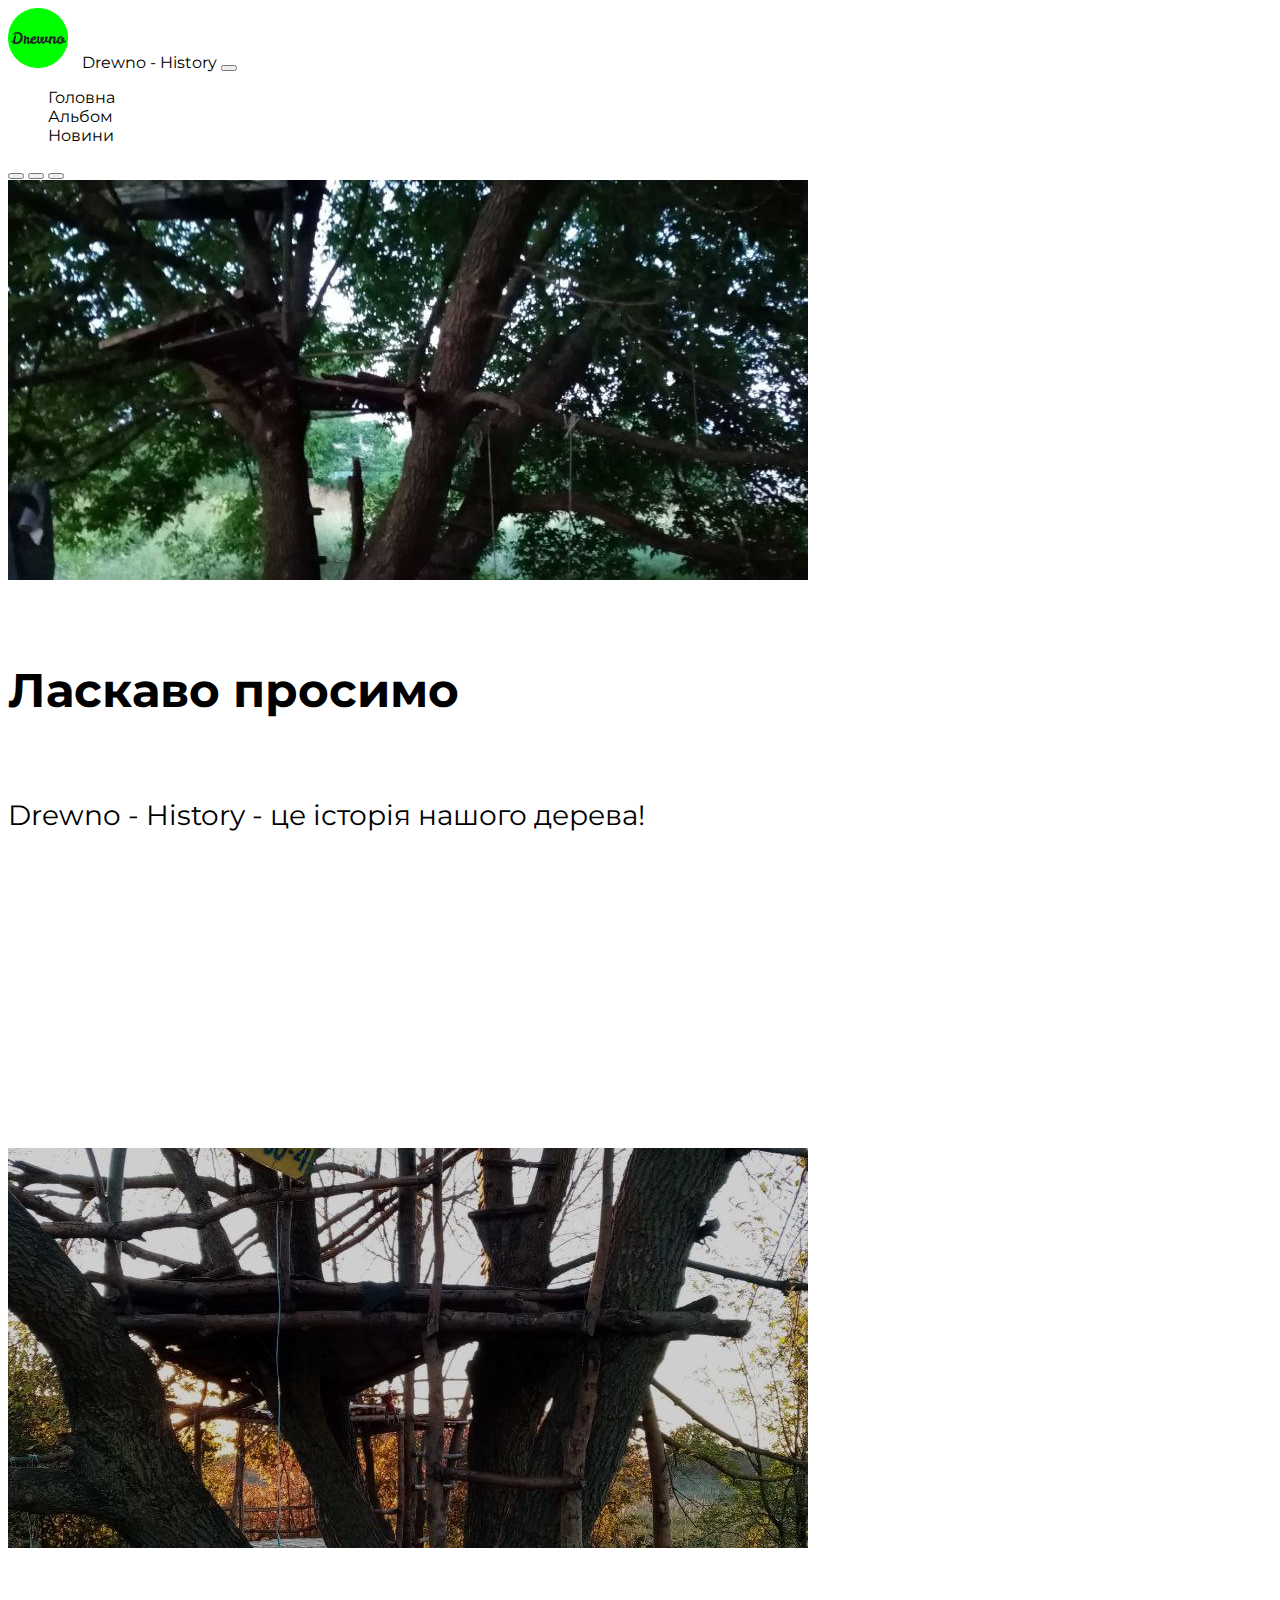
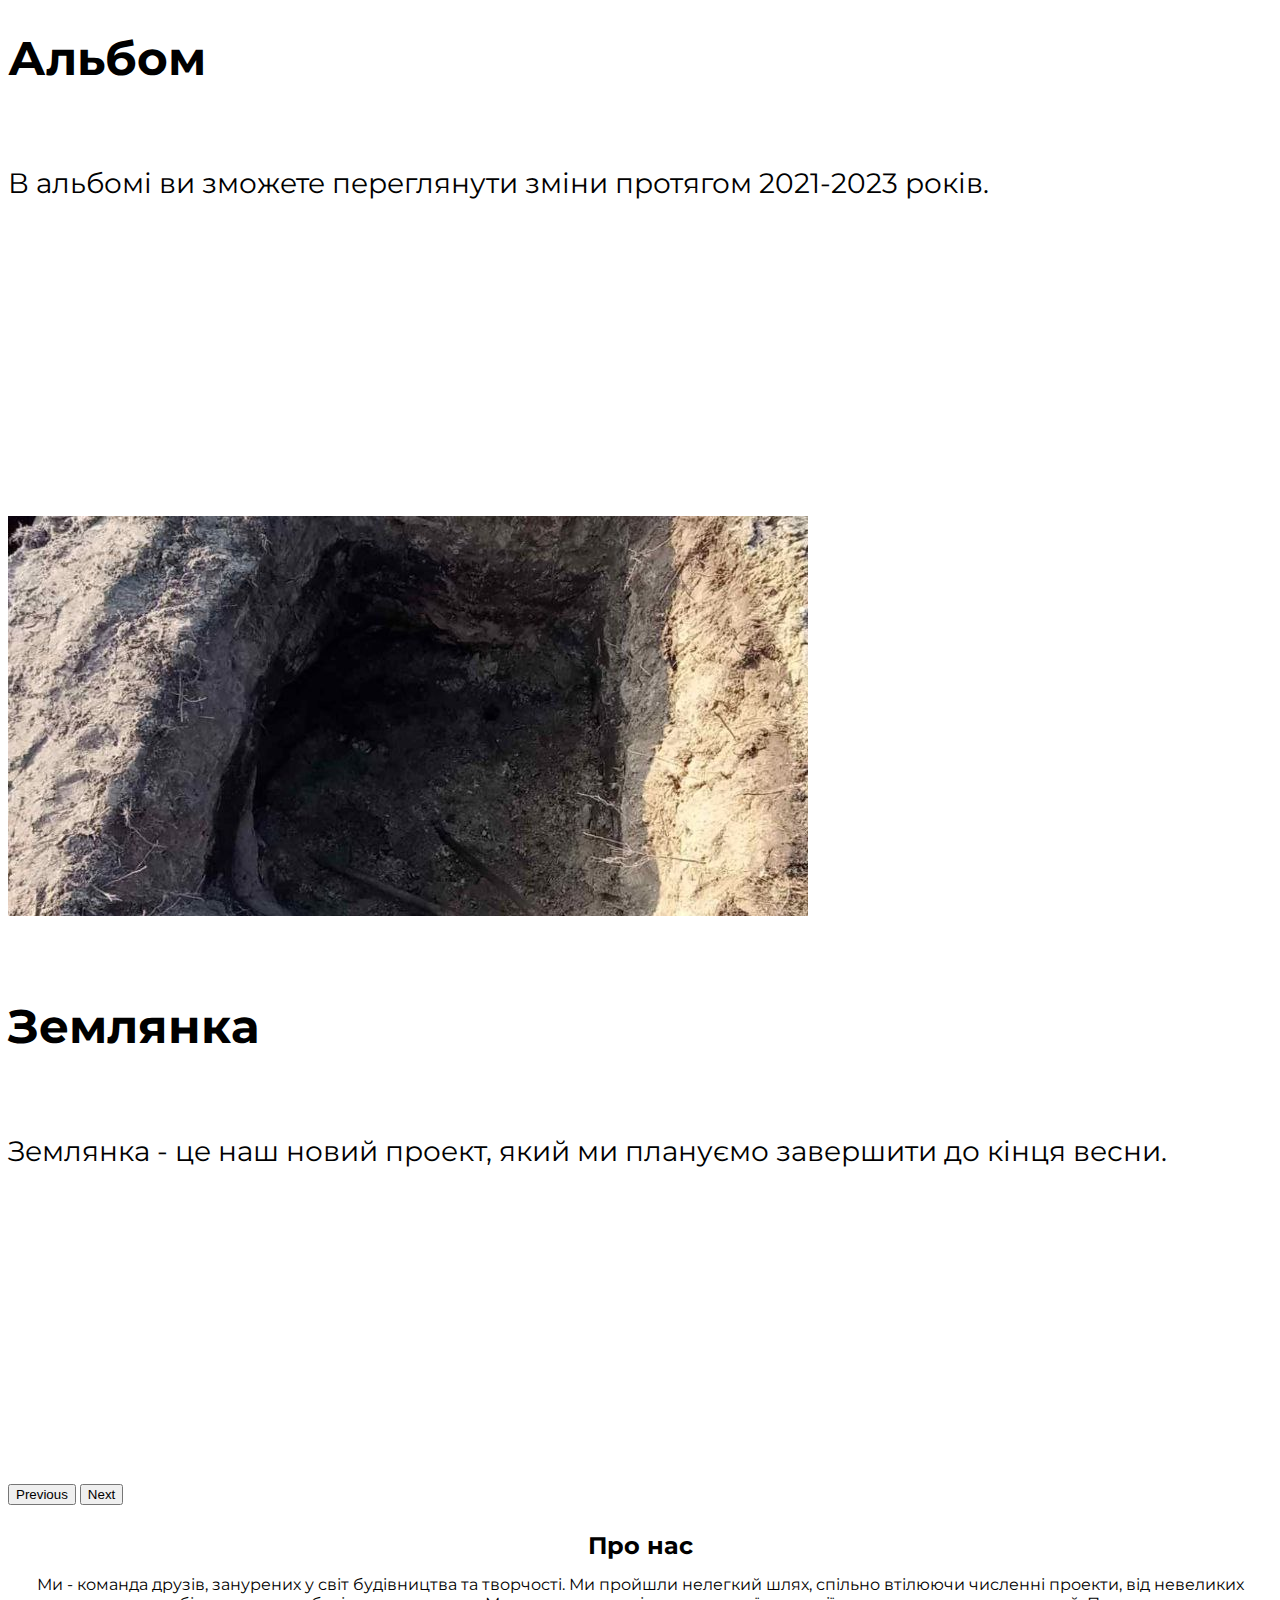
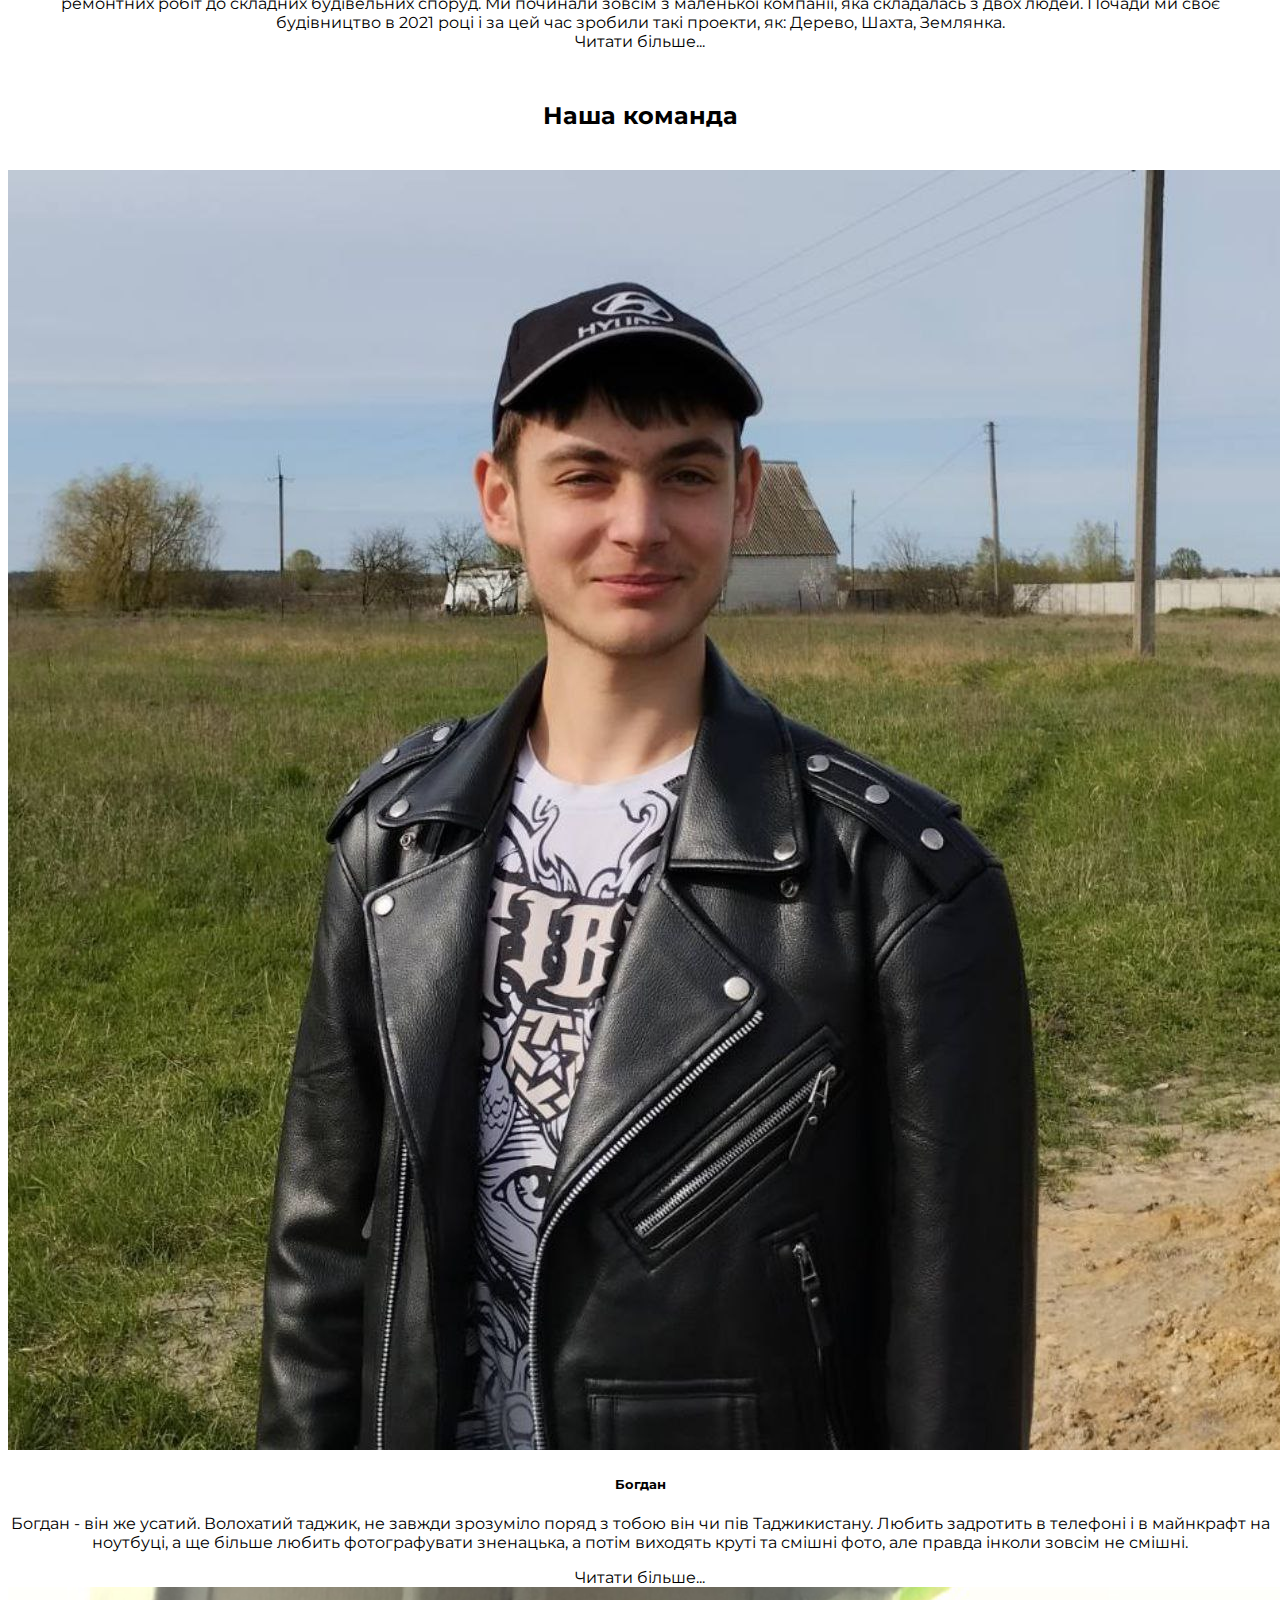
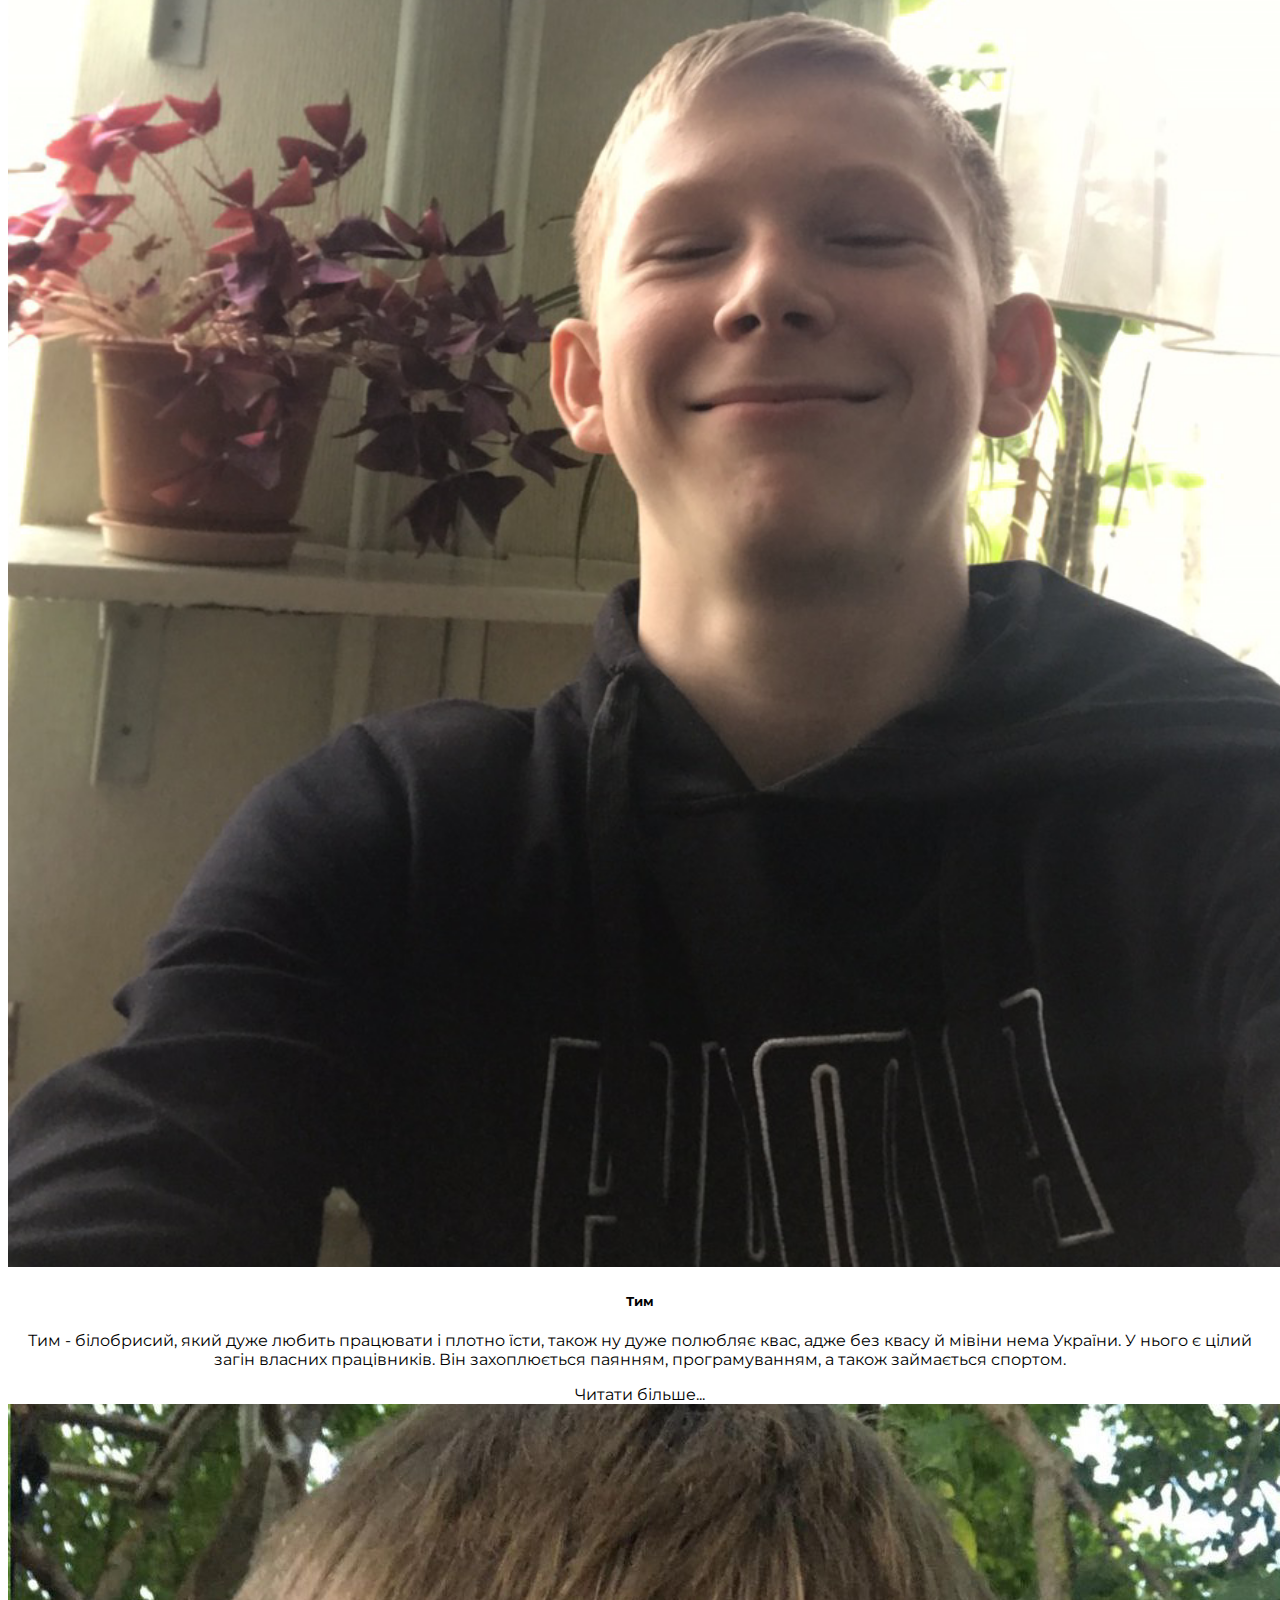
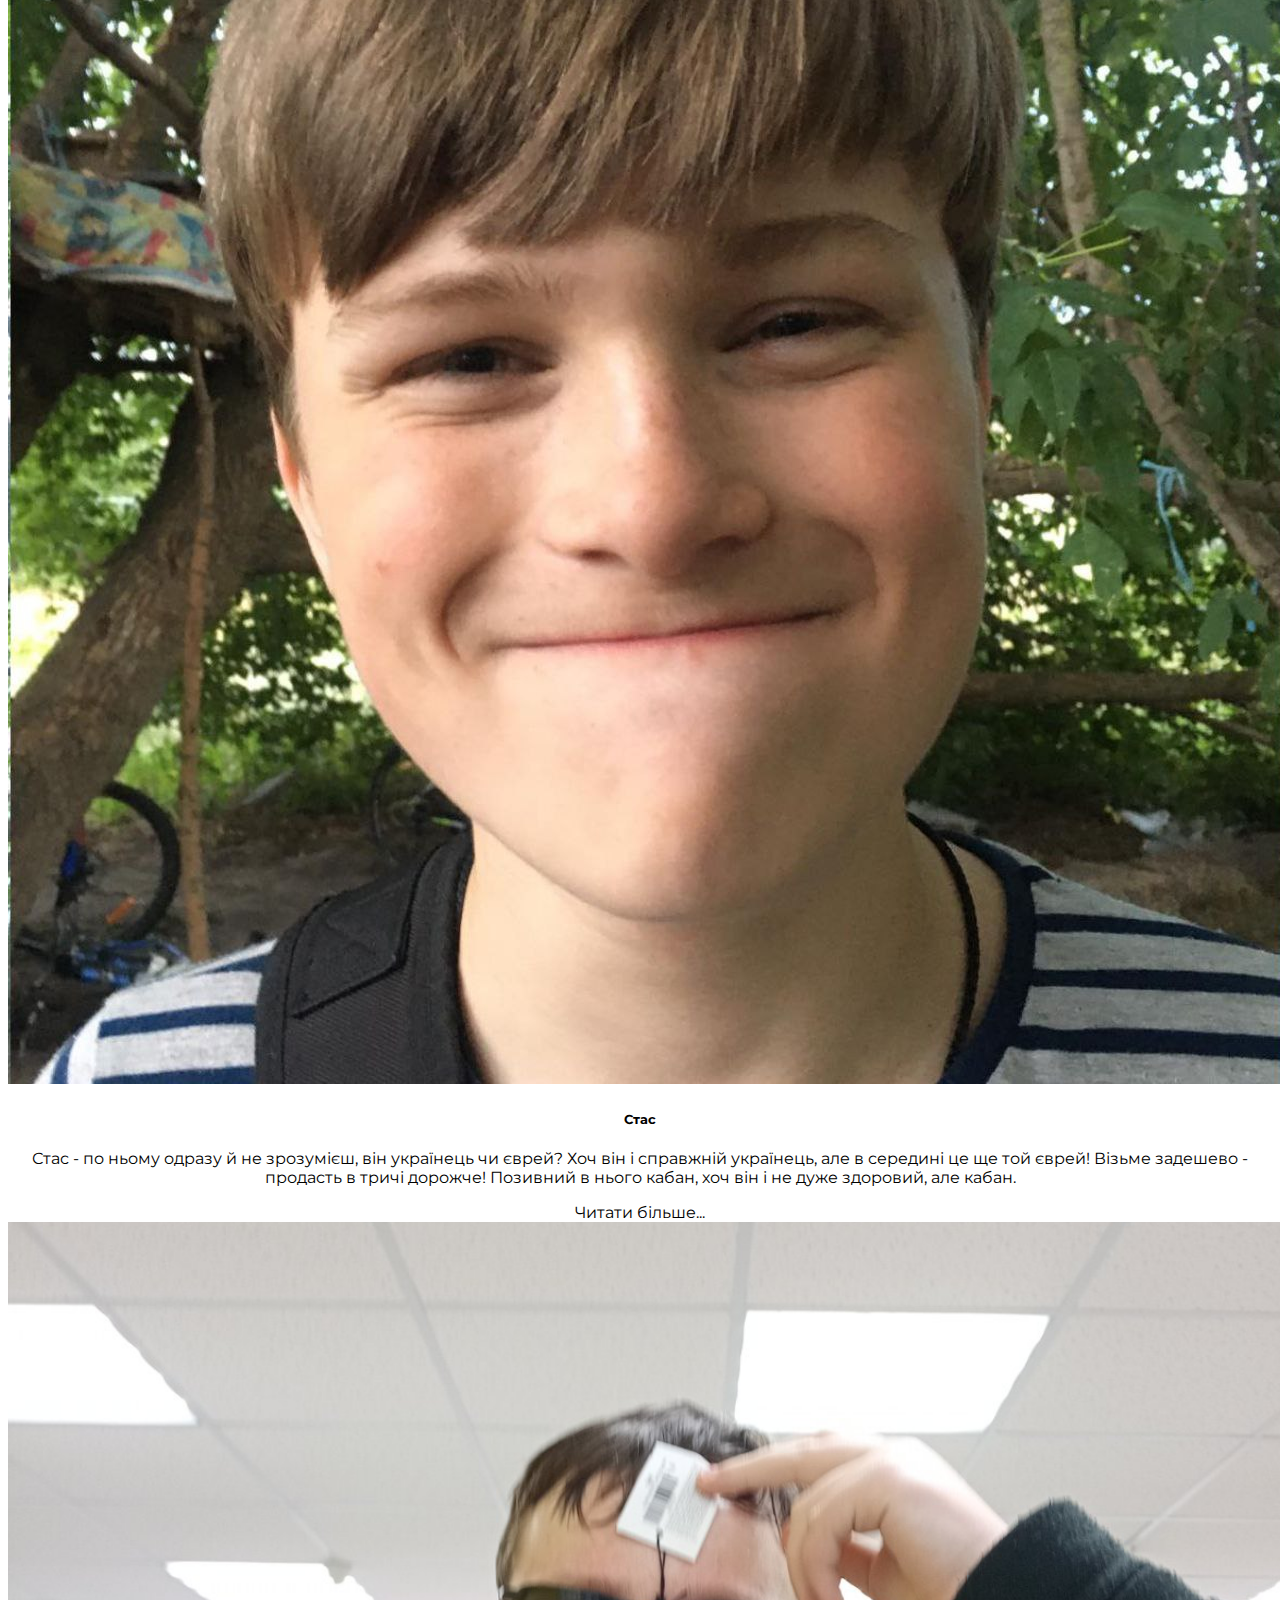
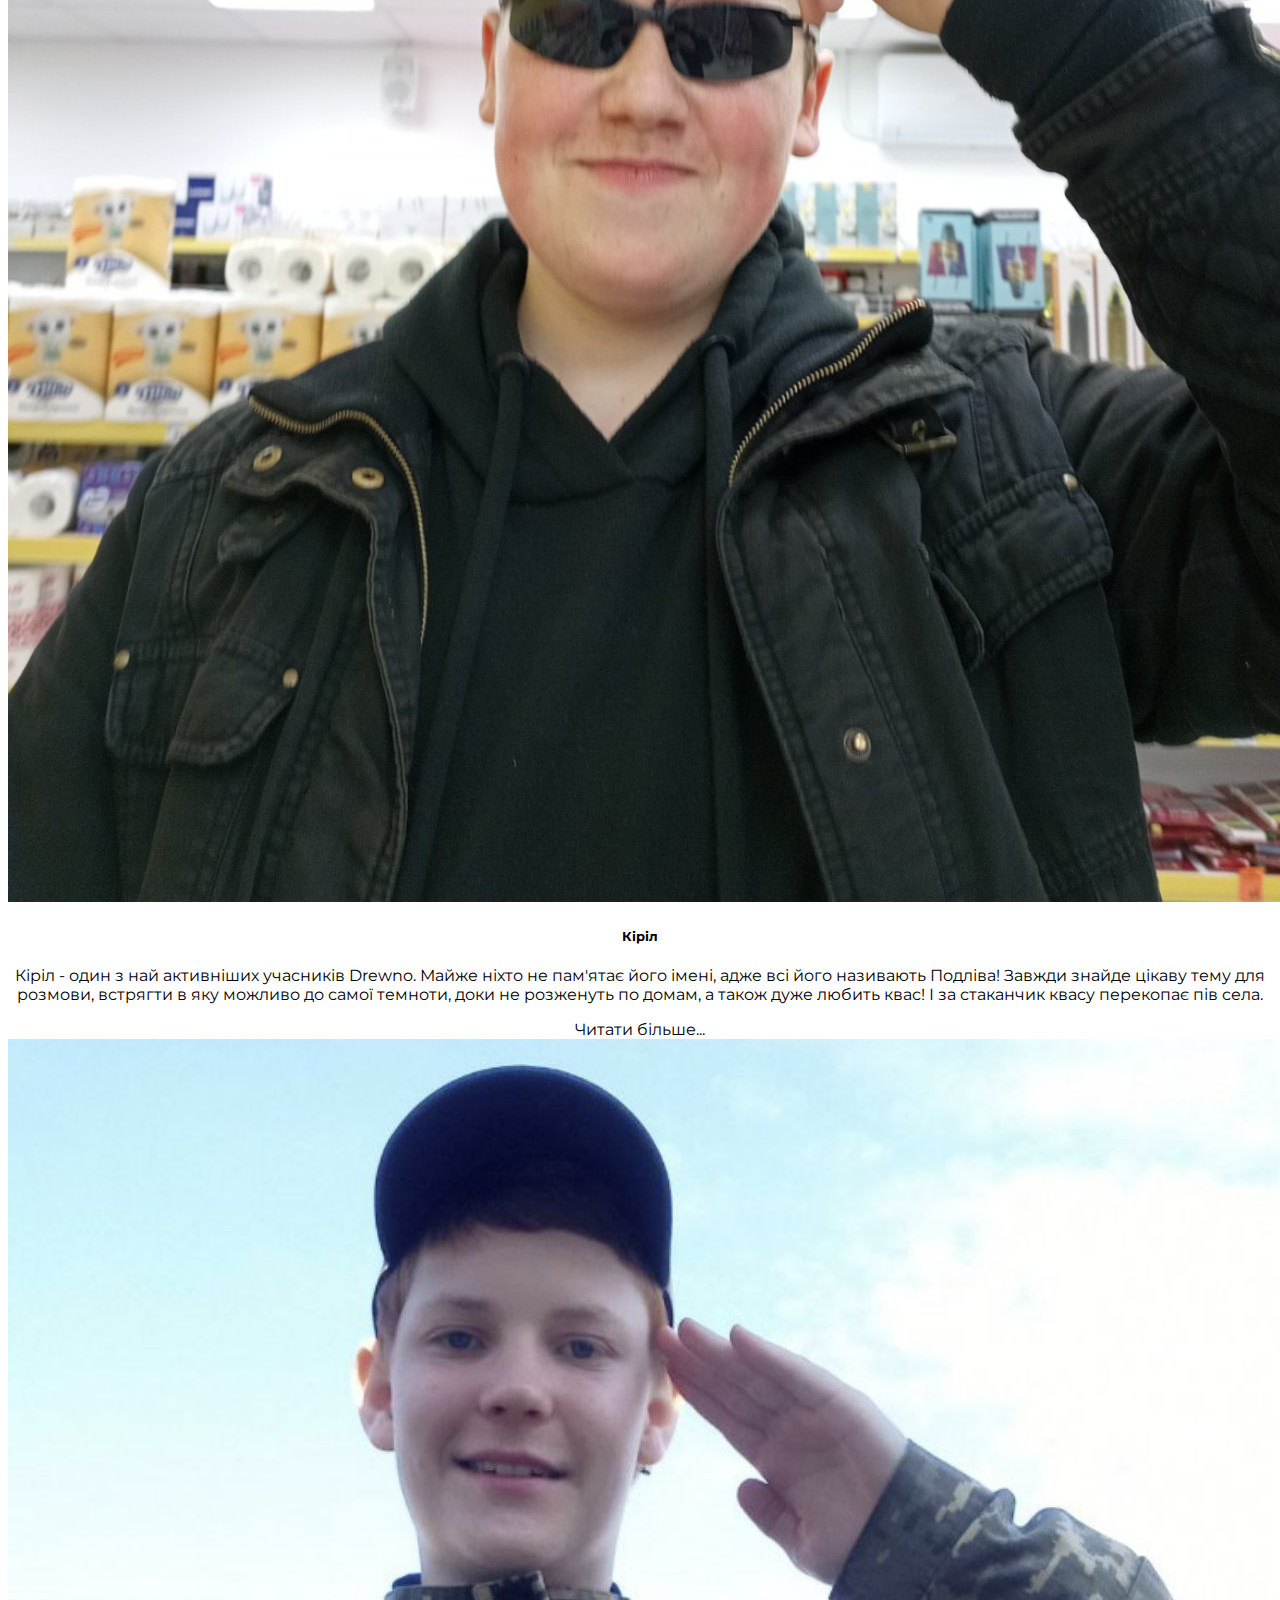
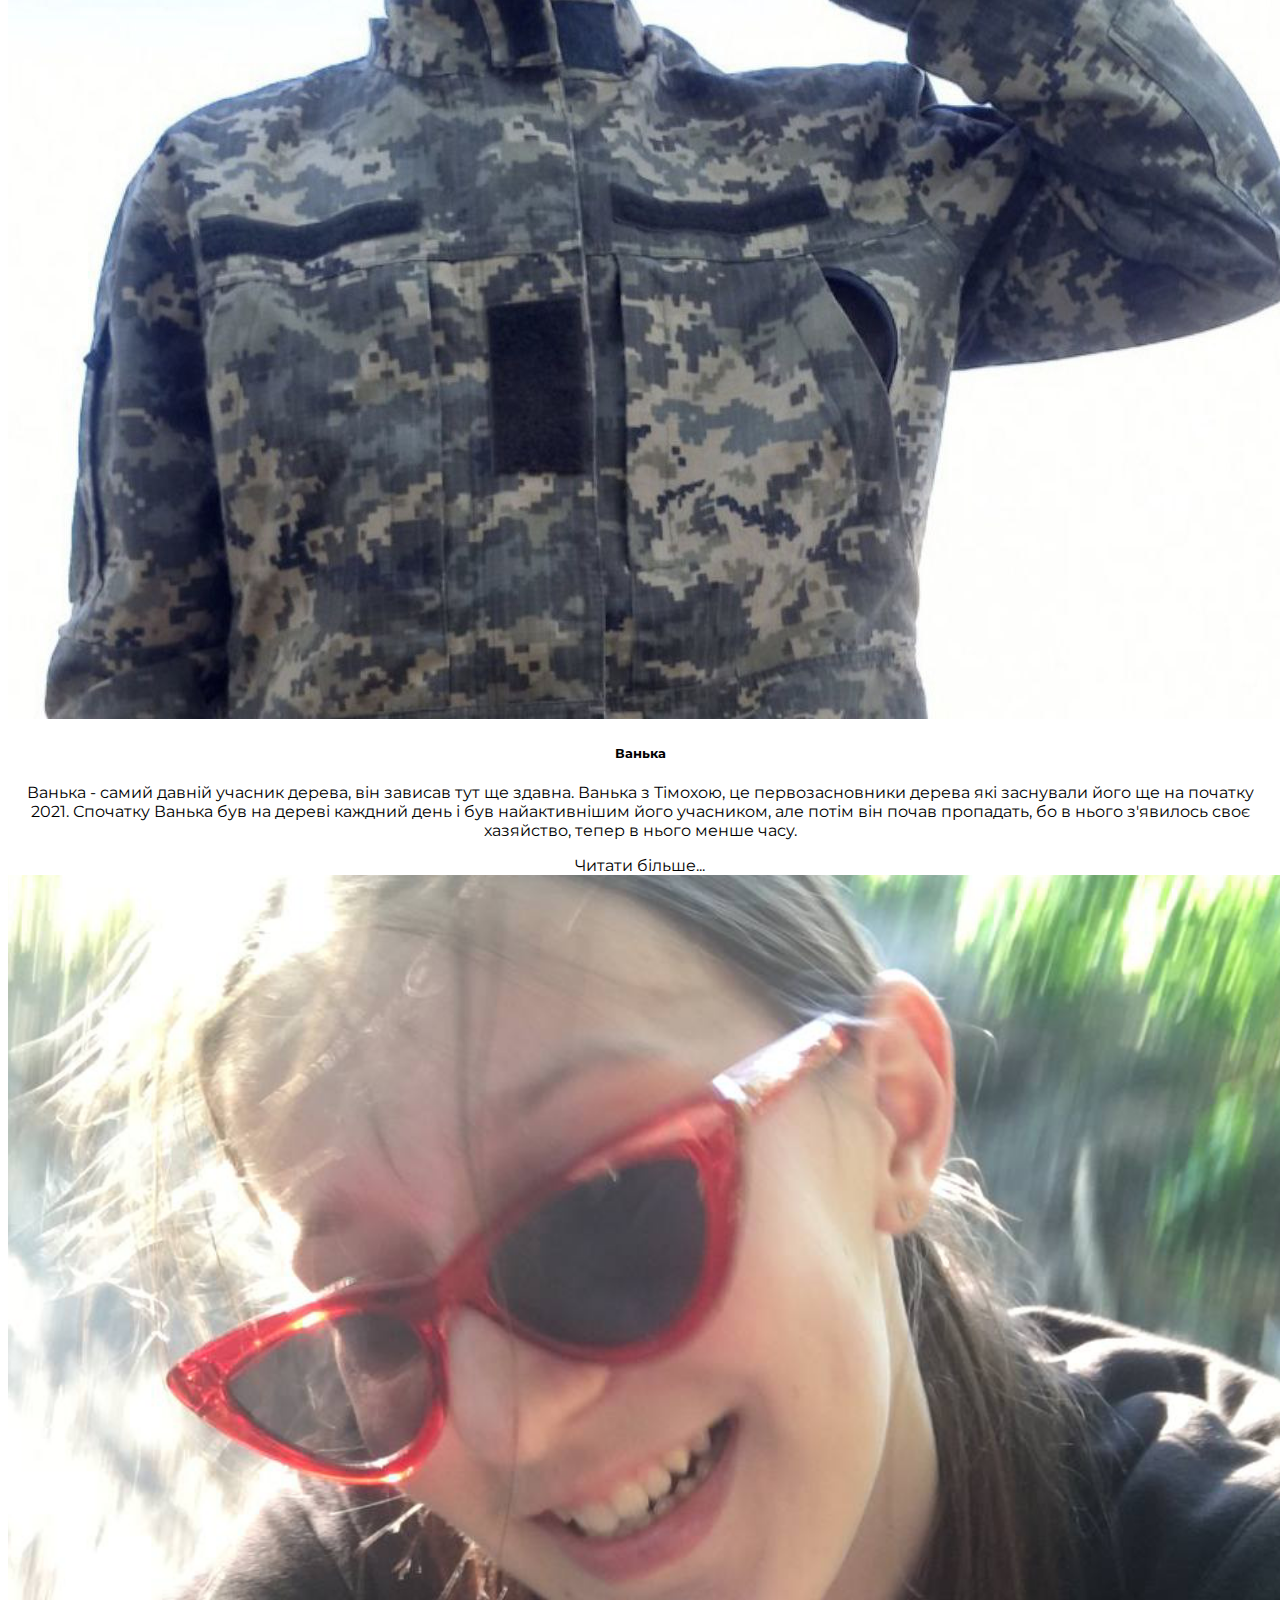
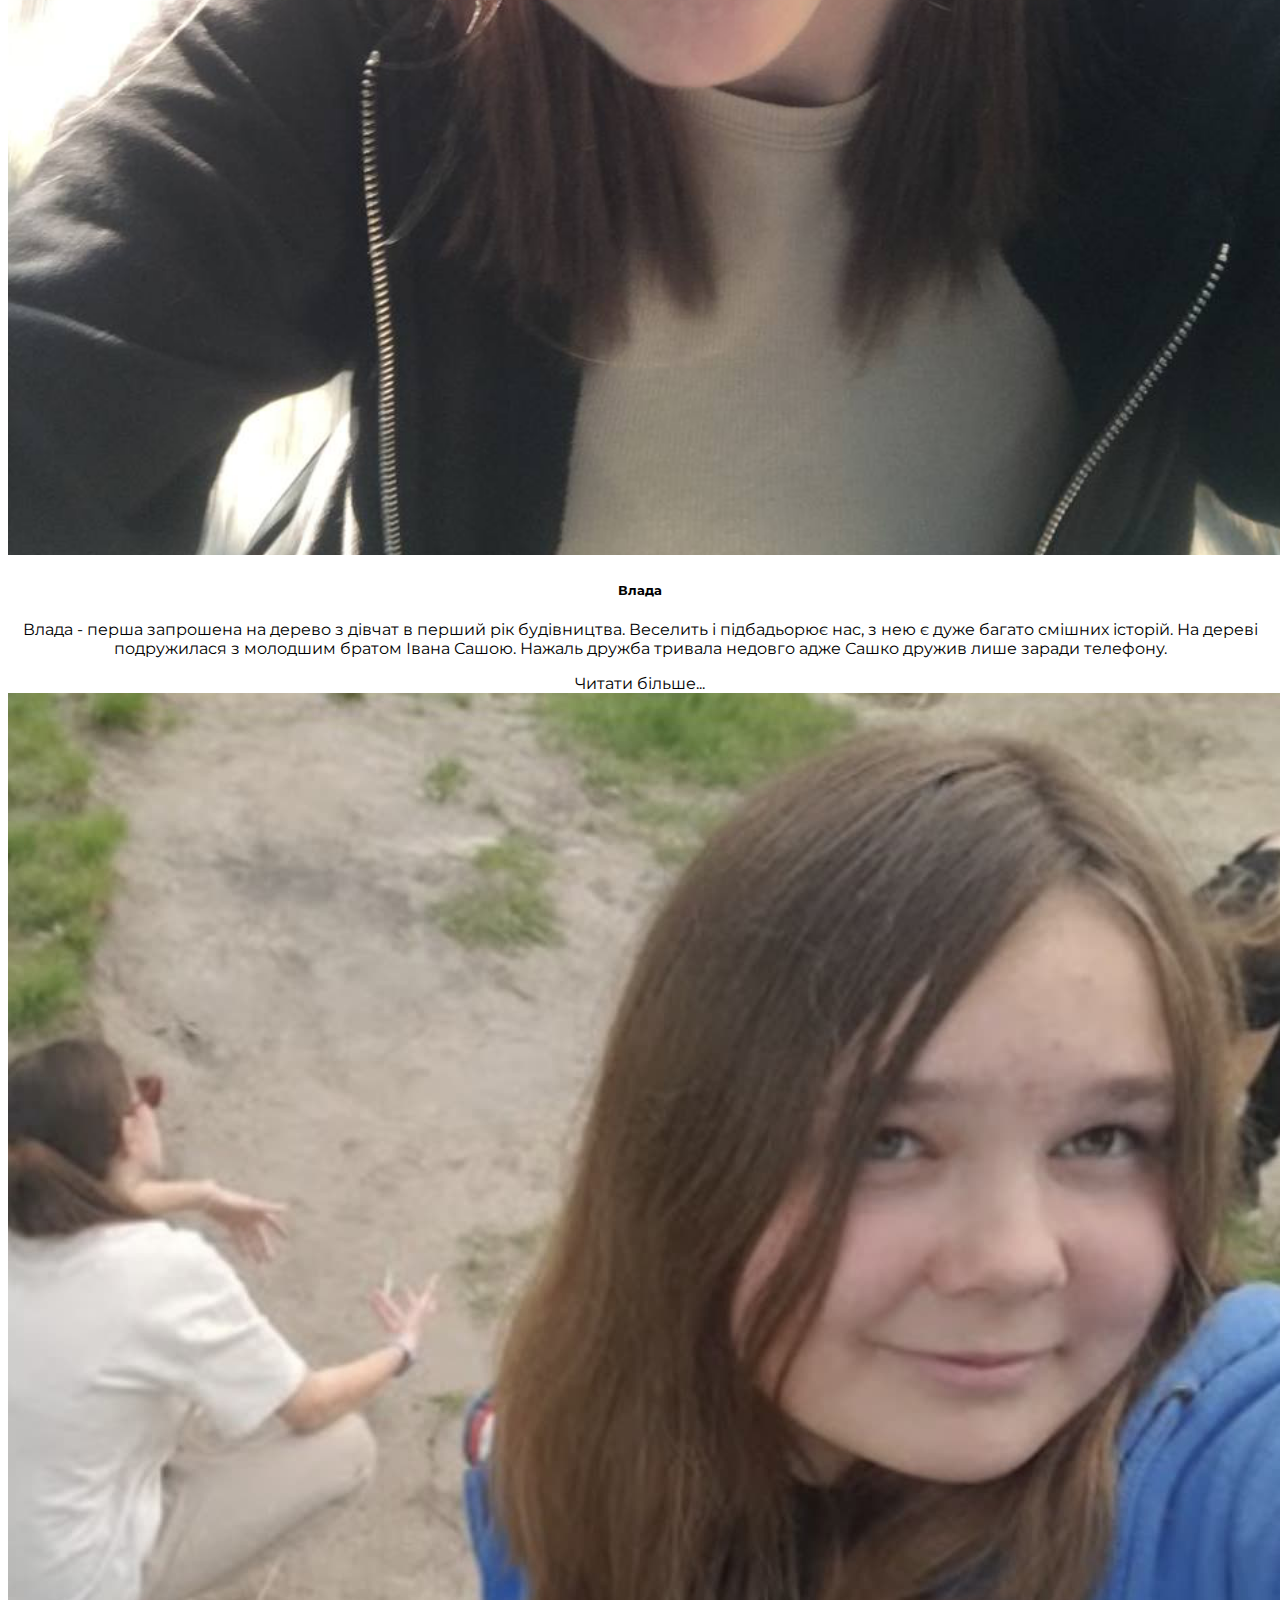
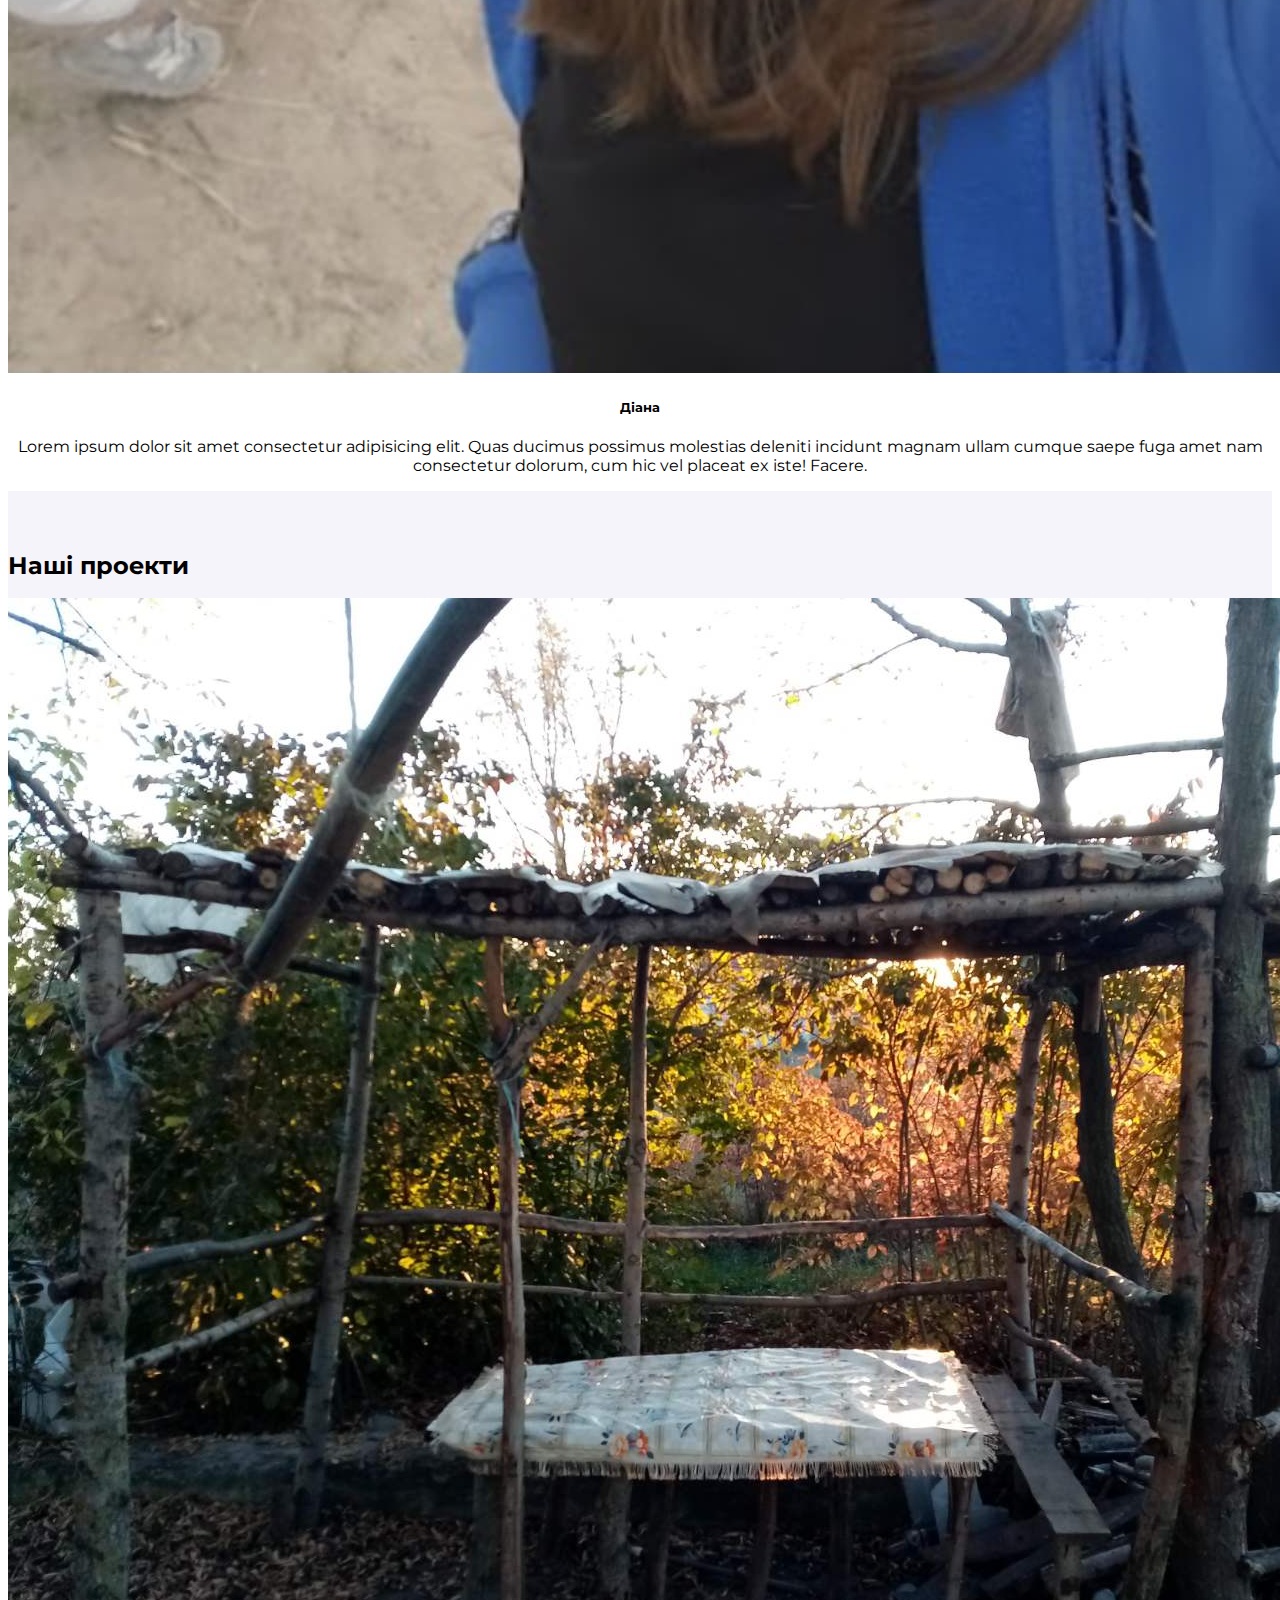
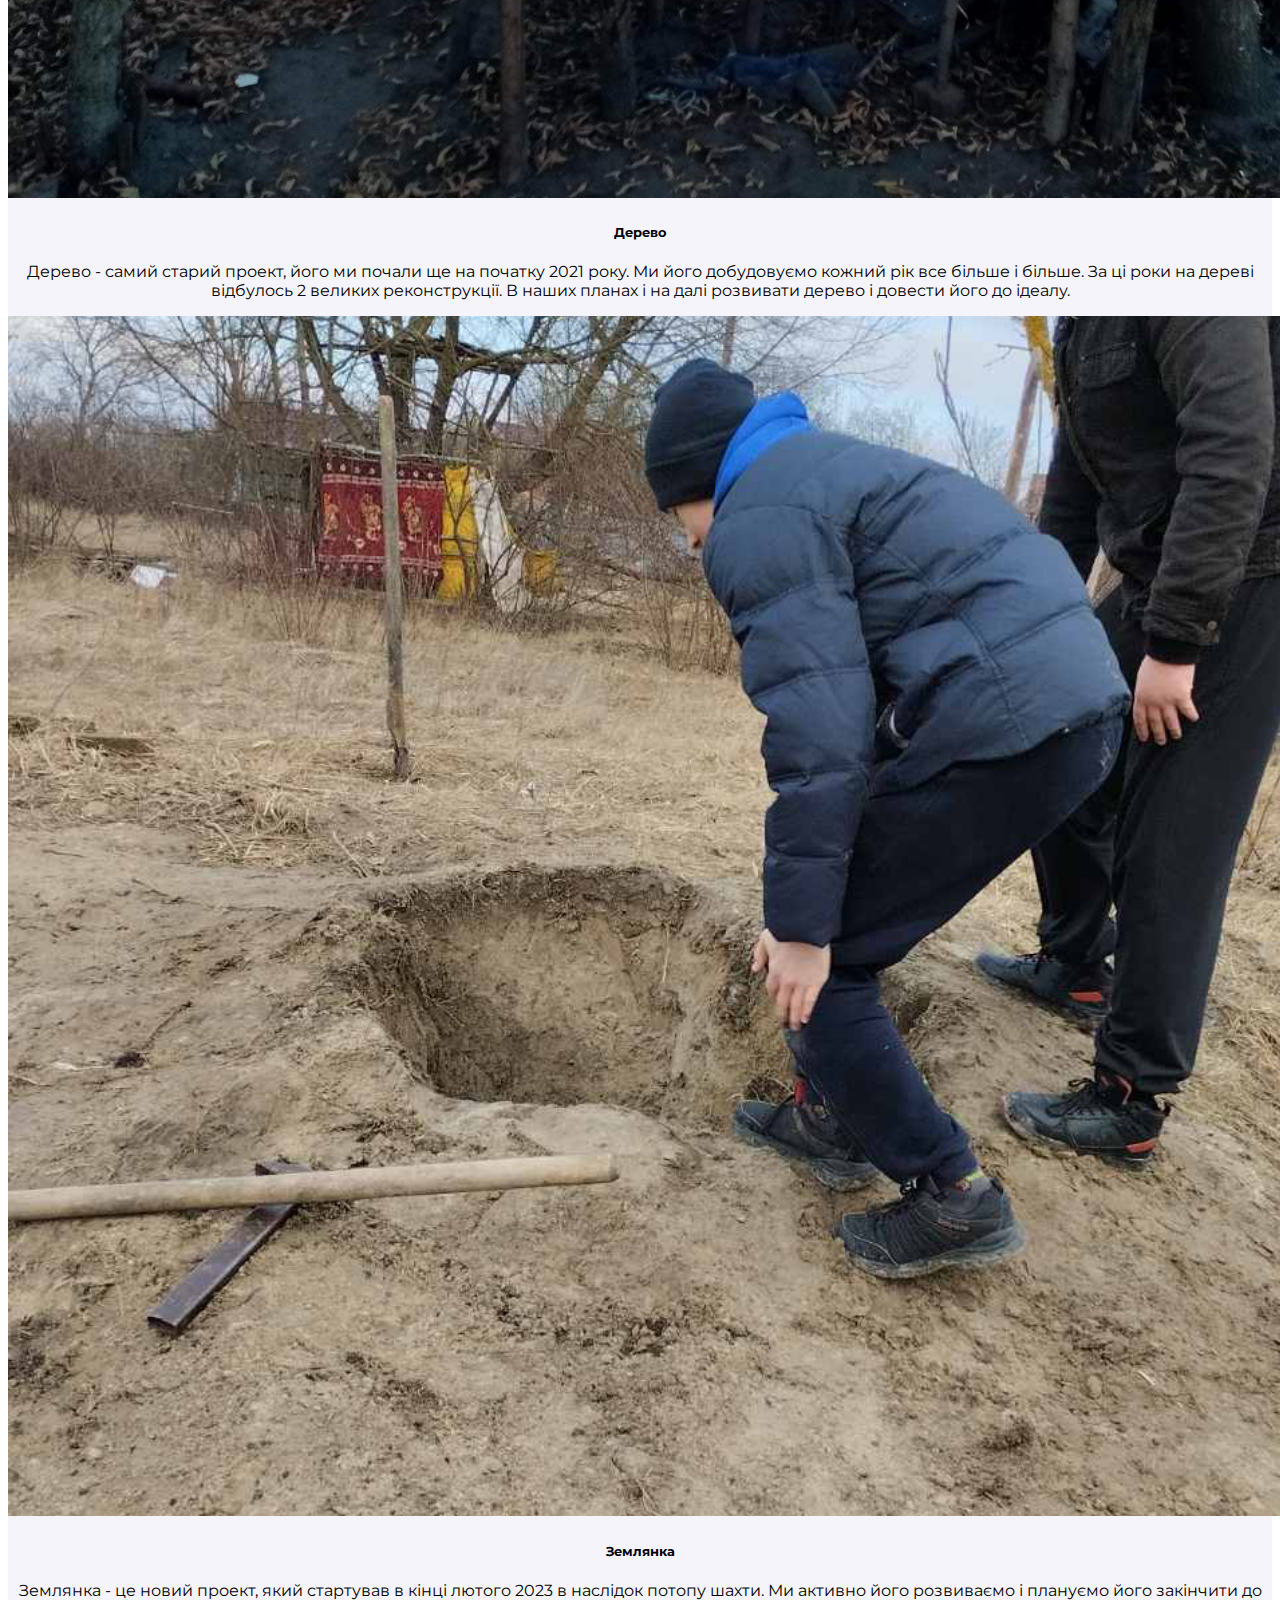
<file: index.html>
<!DOCTYPE html>
<html lang="uk">
<head>
    <meta charset="UTF-8">
    <meta http-equiv="X-UA-Compatible" content="IE=edge">
    <meta name="viewport" content="width=device-width, initial-scale=1.0">
    <title>Drewno - History</title>
    <link rel="canonical" href="drewno-history.netlify.app" />
    <meta property="og:site_name" content="Drewno - History" />
    <meta property="og:title" content="Drewno - History" />
    <meta property="og:url" content="https://drewno-history.netlify.app" />
    <meta property="og:type" content="website" />
    <meta property="og:description"
      content="drewno history, drewno, drewno-history, древно, древно сайт, древно історія дерева" />
    <meta itemprop="name" content="Drewno - History" />
    <meta itemprop="url" content="https://drewno-history.netlify.app" />
    <meta itemprop="description"
      content="drewno history, drewno, drewno-history, древно, древно сайт, древно історія дерева" />
    <meta name="twitter:title" content="Drewno - History" />
    <meta name="twitter:url" content="https://drewno-history.netlify.app" />
    <meta name="twitter:card" content="summary" />
    <meta name="twitter:description"
      content="drewno history, drewno, drewno-history, древно, древно сайт, древно історія дерева" />
    <meta name="description" content="Drewno - History. Це історія нашого дерева, заходь на сайт, щоб дізнатися більше." />
    <link rel="preconnect" href="https://fonts.googleapis.com">
    <link rel="preconnect" href="https://fonts.gstatic.com" crossorigin>
    <link href="https://fonts.googleapis.com/css2?family=Montserrat:wght@400;500;600&display=swap" rel="stylesheet">
    <link href="https://cdn.jsdelivr.net/npm/bootstrap@5.2.3/dist/css/bootstrap.min.css" rel="stylesheet" integrity="sha384-rbsA2VBKQhggwzxH7pPCaAqO46MgnOM80zW1RWuH61DGLwZJEdK2Kadq2F9CUG65" crossorigin="anonymous">
    <script src="https://cdn.jsdelivr.net/npm/bootstrap@5.2.3/dist/js/bootstrap.bundle.min.js" integrity="sha384-kenU1KFdBIe4zVF0s0G1M5b4hcpxyD9F7jL+jjXkk+Q2h455rYXK/7HAuoJl+0I4" crossorigin="anonymous"></script>
    <link rel="apple-touch-icon" sizes="180x180" href="/apple-touch-icon.png">
    <link rel="icon" type="image/png" sizes="32x32" href="/favicon-32x32.png">
    <link rel="icon" type="image/png" sizes="16x16" href="/favicon-16x16.png">
    <link rel="manifest" href="/site.webmanifest">
    <link rel="stylesheet" href="styles.css">
    <style>
        .rounded-img {
            width: 60%;
            border-radius: 50%;
            box-shadow: 0 0 10px rgba(26, 9, 9, 0.4);
            padding: 0.6em; 
            margin-bottom: 1em;
        }

        .card {
           border-radius: 1em;
           text-align: center;
           padding: 1em;
        }

        .img-comand:hover {
            background-color:rgba(0, 0, 0, 0.1);
        }

    </style>
</head>
<body>
  <header>
    <nav class="navbar navbar-expand-lg navbar-dark bg-dark">
      <div class="container-fluid">
        <img class="logo" src="android-chrome-192x192.png" alt="Logo" width="60"> 
        <a class="navbar-brand" href="#">Drewno - History</a>
     <button class="navbar-toggler collapsed" type="button" data-bs-toggle="collapse" data-bs-target="#navbarNavDropdown" aria-controls="navbarNavDropdown" aria-expanded="false" aria-label="Toggle navigation">
        <span class="navbar-toggler-icon"></span>
      </button>
      <div class="collapse navbar-collapse" id="navbarNavDropdown">
        <ul class="navbar-nav">
          <li class="nav-item">
            <a class="nav-link active" href="#">Головна</a>
          </li>
          <li class="nav-item">
            <a class="nav-link" href="lox.html">Альбом</a>
          </li> 
          <li class="nav-item">
              <a class="nav-link" href="lox.html">Новини</a>
            </li>     
        </ul>
      </div>
    </div>
  </nav>
  </header>
<div id="carouselExampleCaptions" class="carousel slide">
  <div class="carousel-indicators">
    <button type="button" data-bs-target="#carouselExampleCaptions" data-bs-slide-to="0" class="active"
      aria-current="true" aria-label="Slide 1"></button>
    <button type="button" data-bs-target="#carouselExampleCaptions" data-bs-slide-to="1" aria-label="Slide 2"></button>
    <button type="button" data-bs-target="#carouselExampleCaptions" data-bs-slide-to="2" aria-label="Slide 3"></button>
  </div>
  <div class="carousel-inner">
    <div class="carousel-item active">
      <img src="drewno-img.jpg" class="d-block w-100" alt="Drewno - Summer">
      <div class="carousel-caption  d-md-block">
        <h5 class="hero-heading">Ласкаво просимо</h5>
        <p class="hero-text">Drewno - History - це історія нашого дерева!</p>
      </div>
    </div>
    <div class="carousel-item">
      <img src="drewno.jpg" class="d-block w-100" alt="Drewno - Autmn">
      <div class="carousel-caption d-md-block">
        <h5 class="hero-heading">Альбом</h5>
        <p class="hero-text">В альбомі ви зможете переглянути зміни протягом 2021-2023 років.</p>
      </div>
    </div>
    <div class="carousel-item">
      <img src="mine-hero.jpg" class="d-block w-100" alt="Mine - Winter">
      <div class="carousel-caption  d-md-block">
        <h5 class="hero-heading">Землянка</h5>
        <p class="hero-text">Землянка - це наш новий проект, який ми плануємо завершити до кінця весни.</p>
      </div>
    </div>
  </div>
  <button class="carousel-control-prev" type="button" data-bs-target="#carouselExampleCaptions" data-bs-slide="prev">
    <span class="carousel-control-prev-icon" aria-hidden="true"></span>
    <span class="visually-hidden">Previous</span>
  </button>
  <button class="carousel-control-next" type="button" data-bs-target="#carouselExampleCaptions" data-bs-slide="next">
    <span class="carousel-control-next-icon" aria-hidden="true"></span>
    <span class="visually-hidden">Next</span>
  </button>
</div>
<section class="about-comand">
  <h2 class="text-me" id="about-us">Про нас</h2>
  <p class="text-me">Ми - команда друзів, занурених у світ будівництва та творчості.
  Ми пройшли нелегкий шлях, спільно втілюючи численні проекти, від невеликих ремонтних робіт до складних будівельних
  споруд. Ми починали зовсім з маленької компанії, яка складалась з двох людей. Почади ми своє будівництво в 2021 році і
  за цей час зробили такі проекти, як: Дерево, Шахта, Землянка.
  </p>
  <div class="about-us-container">
    <a href="" class="about-us-btn">Читати більше...</a> 
  </div>
    </section>
    <section class="comand">
      <h2 class="about-heading" id="comand">Наша команда</h2>
      <div class="container my-5">
        <div class="row row-cols-1 row-cols-md-2 row-cols-lg-3 g-5" style="margin-top: calc(-1.9* var(--bs-gutter-y));">
          <div class="col">
            <div class="card">
              <div>
              </div>
              <a href="/album-images/bodya.jpg" target="_blank" class="img-comand">
                <img src="/album-images/bodya.jpg" class="card-img-top" alt="Bogdan">
              </a>
              <div class="card-body">
                <h5 class="card-title">Богдан</h5>
                <div class="text">
                  <p>Богдан - він же усатий.
                  Волохатий таджик, не завжди зрозуміло поряд з тобою він чи пів Таджикистану. Любить задротить в телефоні і в майнкрафт
                  на ноутбуці, а ще більше любить фотографувати зненацька, а потім виходять круті та смішні фото, але правда інколи зовсім
                  не смішні.</p>
                  <p class="hidden">Іздить в любу пору року в капцях, адже волосся на ногах його зігріває.
                  Завжди допомагає по дому, через це в нього виходить гуляти не досить часто.робить домашні справи.
                  Ще в нього є сусідка Софійка, з якою він часто граються, але інколи вона йому набридає.
                  Ще про нього можна сказати, що він верблюд, самі знаєте чому.
                  На дереві він у нас універсальний робітник: грузчик, дроворуб, шахтар.
                  Він і копає, і гілки пиляє, й матеріали носить. Відповідає за природний декор дерева, його природність, уже два роки
                  обіцяє зробити нормальні стіни на дереві. Слідкує за порядком на дереві, держить все в чистоті, неодноразово
                  організовував прибирання на дереві. Взагалі він все держить в чистоті та порядку, починаючи від чистоти кімнати і до
                  порядку на робочому столі телефона. Ще його називають:
                  Банан, Богдановна, Маточкін, Мамочкін, Банановна.</p>
                  <a class="read-more-button">Читати більше...</a>
                </div>
              </div>
            </div>
          </div>
          <div class="col">
            <div class="card">
              <a href="timofey.png" class="img-comand" target="_blank">
                <img src="timofey.png" class="card-img-top" alt="Tim">
              </a>
              <div class="card-body">
                <h5 class="card-title">Тим</h5>
                <div class="text">
                  <p>Тим - білобрисий, який дуже любить працювати і плотно їсти, також ну дуже полюбляє квас, адже без квасу
                  й мівіни нема України. У нього є цілий загін власних працівників. Він захоплюється паянням, програмуванням, а також
                  займається спортом.</p>
                  <p class="hidden">З програмування його успіхи можете оцінити самі, бо цю статтю ви читаєте на сайті, який зробив він
                  сам. На дереві він у нас головний прораб, начальник, електрик, майстер, дроворуб, шахтар, грузчик. Короче кажучи
                    різноробочий.
                  Він заготовляє гілки, переносить їх, копає шахту одного разу за день він накопав 120 відер на шахті, також він
                  відповідає за електричні прилади на дереві, відповідає за функціональність споруд на дереві і вказує нам роботу. Планує
                  проекти та саме частіше приходить на дерево, брав участь в таких проектах як: Землянка 2022,
                  Землянка 2023,
                  Шахта 2022,
                  Біседка 2022,
                  Перестройка дерева 2022. Початок будівництва 2021.
                  Позивний: Вазон.</p>
                  <a class="read-more-button">Читати більше...</a>
                </div>
              </div>
            </div>
          </div>
          <div class="col">
            <div class="card">
              <a href="stas.jpg" class="img-comand" target="_blank">
                <img src="stas.jpg" class="card-img-top" alt="Stas">
              </a>
              <div class="card-body">
                <h5 class="card-title">Стас</h5>
                <div class="text">
                  <p>Стас - по ньому одразу й не зрозумієш, він українець чи єврей? Хоч він і справжній українець, але в середині це ще той
                  єврей! Візьме задешево - продасть в тричі дорожче! Позивний в нього кабан, хоч він і не дуже здоровий, але кабан.</p>
                  <p class="hidden">Він ретельно ставиться до навчання, а також грає в майнкрафт і мріє збудувати своє місто "Корчагінск". Обожнює квас, як
                  і всі ми.
                  Зробив немалий вклад в такі проекти як: Дерево, Землянка 2022, та Землянка 2023.
                  Він не дуже полюбляє цю роботу, але останнім часом дуже захопився цим. Якщо його просять, то він залюбки піде у поле по
                  гілки, допоможе переносити їх, копатиме шахту але найголовніша його роль - моральна підтримка. Він постійно жартує,
                  робить якісь приколи і веселить усіх цим! Але іноді невинні жарти заходять надто далеко.</p>
                  <a class="read-more-button">Читати більше...</a>
                </div>
              </div>
            </div>
          </div>
          <div class="col">
            <div class="card">
              <div>
              </div>
              <a href="/kiril.png" target="_blank" class="img-comand">
                <img src="kiril.png" class="card-img-top" alt="Bogdan">
              </a>
              <div class="card-body">
                <h5 class="card-title">Кіріл</h5>
                <div class="text">
                  <p>Кіріл - один з най активніших учасників Drewno.
                  Майже ніхто не пам'ятає його імені, адже всі його називають Подліва!
                  Завжди знайде цікаву тему для розмови, встрягти в яку можливо до самої темноти, доки не розженуть по домам, а також дуже
                  любить квас! І за стаканчик квасу перекопає пів села.
                  </p>
                  <p class="hidden">Подліва з нами не досить давно, з весни 2022, але встиг зробити великий вклад в наші проекти та в історію дерева.
                  На дереві він у нас плотний робітник, а також: помічник головного прораба, грузчик, архітектор, копатич, дроворуб.
                  Він завжди йде за Вазоном у будь яку дупу по матеріали і допомагає йому в будівництві та плануванні зовнішнього вигляду
                  споруди, постійно копає.</p>
                  <a class="read-more-button">Читати більше...</a>
                </div>
               
              </div>
            </div>
          </div>
            <div class="col">
              <div class="card">
                <div>
                </div>
                <a href="/ivan.jpg" target="_blank" class="img-comand">
                  <img src="ivan-2.jpg" class="card-img-top" alt="Bogdan">
                </a>
                <div class="card-body">
                  <h5 class="card-title">Ванька</h5>
                  <p class="card-text">Ванька - самий давній учасник дерева, він зависав тут ще здавна. Ванька з Тімохою, це
                  первозасновники дерева які заснували його ще на початку 2021. Спочатку Ванька був на дереві каждний день і був
                  найактивнішим його учасником, але потім він почав пропадать, бо в нього з'явилось своє хазяйство, тепер в нього менше
                  часу.</p>
                  <p class="hidden">Але у Івана є його менша копія, брат Сашко, який іноді приходить до нас частіше, ніж сам Іван. Ванька тепер приділяє
                  більше уваги навчанню, із-за цього він може потроху пропадать. До речі, викопати землянку біля пагорба була саме ідея
                  Ваньки і він перший почав там копати. Ванька - історік нашого дерева бо, він памятає майже всі моменти, які були за весь
                  час. Також він майже ніколи не попадає на камеру і у нікого немає на нього компромата або смішної фотки. Ванька хоть
                  работає не часто но, зато дуже харашо і майже ніколи не халтурить. Загалом, Ванька класний співрозмовник і з ним цікаво
                  спілкуватися, він завжди може розсмішить, також сказати якусь фігню і все в це повірять, адже він це робить з кам'яним
                  лицем. Ванька дуже часто падає, або з дерева, або з тарзанки, він упав вже 3 раза майже на одному і тому самому місці. У
                  Івана є позивний, який він не дуже любить, але всі його так називають, тобто Каливан.</p>
                  <a class="read-more-button">Читати більше...</a>
                </div>
              </div>
            </div>
          <div class="col">
            <div class="card">
              <div>
              </div>
              <a href="/vlada.png" target="_blank" class="img-comand">
                <img src="vlada.png" class="card-img-top" alt="Bogdan">
              </a>
              <div class="card-body">
                <h5 class="card-title">Влада</h5>
                <div class="text">
                  <p>Влада - перша запрошена на дерево з дівчат в перший рік будівництва.
                  Веселить і підбадьорює нас, з нею є дуже багато смішних історій.
                  На дереві подружилася з молодшим братом Івана Сашою.
                  Нажаль дружба тривала недовго адже Сашко дружив лише заради телефону.</p>
                  <p class="hidden">Єдиний раз коли вона працювала це розкопки території.
                  Із знаходок були різні й дивні речі від кісток до шприців та ампул, побачивши кістки, вона захотіла викопати череп.
                  З усіх на дереві має найбільшу кількість прізвиськ: Владислива, Сливка, МанАщенко, Майонез, Чоколадка, Жаба,
                  Кабаниха.
                  Ми вважаємо її відьмою, адже її одна фраза - Щоб ти всрався, чекай на щось дуже погане. Ще вона дуже любить хасанити на велосипеді, їздить з нами аж до самого вечора, таранить когось, а потім сама ж падає.
                  Дуже любить настольні ігри, особливо Уно, змушує нас в них грати навіть коли ми не хочемо.</p>
                  <a class="read-more-button">Читати більше...</a>
                </div>
               
              </div>
            </div>
          </div>
          <div class="col">
            <div class="card">
              <div>
              </div>
              <a href="/diana.jpg" target="_blank" class="img-comand">
                <img src="diana.jpg" class="card-img-top" alt="Bogdan">
              </a>
              <div class="card-body">
                <h5 class="card-title">Діана</h5>
                <p class="card-text">Lorem ipsum dolor sit amet consectetur adipisicing elit. Quas ducimus possimus molestias
                  deleniti incidunt magnam ullam cumque saepe fuga amet nam consectetur dolorum, cum hic vel placeat ex iste!
                  Facere.</p>
              </div>
            </div>
          </div>
        </div>
      </div>
    </section>
    <section class="projects">
      <h2 class="text-center" id="projects" style="margin-bottom: 18px;">Наші проекти</h2>
      <div class="row row-cols-1 row-cols-md-3 g-4">
        <div class="col">
          <div class="card h-100 card-project">
            <img src="drewno-project.jpg" class="card-img-top" alt="...">
            <div class="card-body">
              <h5 class="card-title">Дерево</h5>
              <p class="card-text">Дерево - самий старий проект, його ми почали ще на початку 2021 року. Ми його добудовуємо кожний рік все більше і
              більше. За ці роки на дереві відбулось 2 великих реконструкції. В наших планах і на далі розвивати дерево і довести його
              до ідеалу.</p>
            </div>
          </div>
        </div>
        <div class="col">
          <div class="card h-100 card-project">
            <img src="mine-project.png" class="card-img-top" alt="...">
            <div class="card-body">
              <h5 class="card-title">Землянка</h5>
              <p class="card-text">Землянка - це новий проект, який стартував в кінці лютого 2023 в наслідок потопу шахти. Ми активно його розвиваємо і
              плануємо його закінчити до кінця весни, за цей короткий час вже зроблено дуже багато роботи. Вся інформація по
              будівництву землянки буде розміщена в наших новинах.</p>
            </div>
          </div>
        </div>
        <div class="col">
          <div class="card h-100 card-project">
            <img src="mine-closed.png" class="card-img-top" alt="...">
            <div class="card-body">
              <h5 class="card-title">Шахта</h5>
              <p class="card-text">Шахта - проект, який стартував в кінці літа 2022 року і тривав до лютого 2023. Нажаль, шахту затопило, тому довелося її
              закопати, але на її місце прийшла землянка. Всі фото та відео з шахти ви зможете побачити в нашому альбомі.</p>
            </div>
          </div>
        </div>
      </div>
    </section>
    <!-- Footer -->
    <footer class="bg-dark text-center text-lg-start text-muted">
      <!-- Section: Social media -->
      <section class="d-flex justify-content-center justify-content-lg-between p-4 border-bottom">
        <!-- Left -->
        <div class="me-5 d-none d-lg-block">
          <h6>Drewno - 2023</h6>
        </div>
      </section>
      <section class="">
        <div class="container text-center text-md-start mt-5">
          <!-- Grid row -->
          <div class="row mt-3">
            <!-- Grid column -->
            <div class="col-md-3 col-lg-4 col-xl-3 mx-auto mb-4">
              <!-- Content -->
              <h6 class="text-white text-uppercase fw-bold mb-4">
                <i class="fas fa-gem me-3 text-secondary"></i>Drewno - History
              </h6>
              <p class="text-white">
                Повне або часткове використання інформації тільки за наявності активного посилання на сайт.
              </p>
            </div>
            <div class="col-md-2 col-lg-2 col-xl-2 mx-auto mb-4">
              <h6 class="text-white text-uppercase fw-bold mb-4">
                Навігація
              </h6>
              <p class="text-white">
                <a href="#" class="text-reset">Новини</a>
              </p>
              <p class="text-white">
                <a href="#" class="text-reset">Альбом</a>
              </p>
              <p class="text-white">
                <a href="#about-us" class="text-reset">Про нас</a>
              </p>
              <p class="text-white">
                <a href="#comand" class="text-reset">Команда</a>
              </p>
              <p class="text-white">
                <a href="#projects" class="text-reset">Проекти</a>
              </p>
            </div>
            <div class="col-md-4 col-lg-3 col-xl-3 mx-auto mb-md-0 mb-4">
              <!-- Links -->
              <h6 class="text-white text-uppercase fw-bold mb-4">Контакти</h6>
              <p class="text-white">
                <a href="#" class="text-reset"><i class="fas fa-home me-3 text-secondary"></i> Kychakiv, 08333, UA</a>
              </p>
              <p class="text-white">
                <a href="mailto:drewno-history@gmail.com" class="text-reset"><i class="fas fa-home me-3 text-secondary"></i>drewno-history@gmail.com</a>
              </p>
              <p class="text-white">
                <a href="tel:0682913963" class="text-reset"><i class="fas fa-home me-3 text-secondary"></i>+380 068 291 3963</a>
              </p>
             
            </div>
            <!-- Grid column -->
          </div>
          <!-- Grid row -->
        </div>
      </section>
      <div class="text-center p-4" style="background-color: rgba(0, 0, 0, 0.025);">
        © 2023 Copyright:
        <a class="text-white text-reset fw-bold" href="index.html">Drewno</a>
      </div>
    </footer>
    <script src="/index.js"></script>
</body>
</html>
</file>
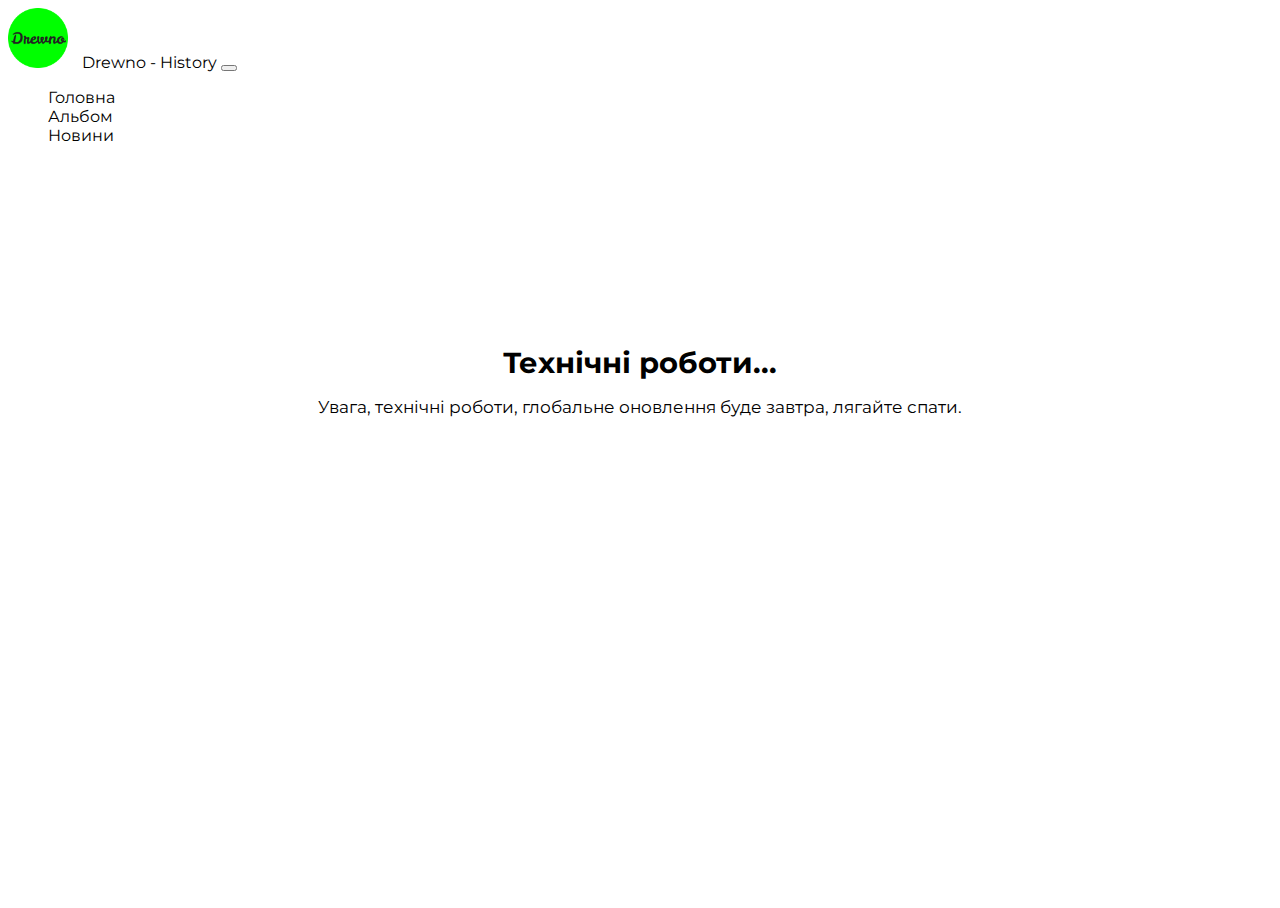
<file: lox.html>
<!DOCTYPE html>
<html lang="en">
<head>
    <meta charset="UTF-8">
    <meta http-equiv="X-UA-Compatible" content="IE=edge">
    <meta name="viewport" content="width=device-width, initial-scale=1.0">
    <title>Drewno - History</title>
    <link rel="preconnect" href="https://fonts.googleapis.com">
    <link rel="preconnect" href="https://fonts.gstatic.com" crossorigin>
    <link href="https://fonts.googleapis.com/css2?family=Montserrat:wght@400;500;600&display=swap" rel="stylesheet">
    <link href="https://cdn.jsdelivr.net/npm/bootstrap@5.2.3/dist/css/bootstrap.min.css" rel="stylesheet"
        integrity="sha384-rbsA2VBKQhggwzxH7pPCaAqO46MgnOM80zW1RWuH61DGLwZJEdK2Kadq2F9CUG65" crossorigin="anonymous">
    <script src="https://cdn.jsdelivr.net/npm/bootstrap@5.2.3/dist/js/bootstrap.bundle.min.js"
        integrity="sha384-kenU1KFdBIe4zVF0s0G1M5b4hcpxyD9F7jL+jjXkk+Q2h455rYXK/7HAuoJl+0I4"
        crossorigin="anonymous"></script>
    <link rel="apple-touch-icon" sizes="180x180" href="/apple-touch-icon.png">
    <link rel="icon" type="image/png" sizes="32x32" href="/favicon-32x32.png">
    <link rel="icon" type="image/png" sizes="16x16" href="/favicon-16x16.png">
    <link rel="manifest" href="/site.webmanifest">
    <link rel="stylesheet" href="styles.css">
</head>
<body>
    <nav class="navbar navbar-expand-lg navbar-dark bg-dark">
        <div class="container-fluid">
            <img class="logo" src="android-chrome-192x192.png" alt="Logo" width="60">
            <a class="navbar-brand" href="#">Drewno - History</a>
            <button class="navbar-toggler collapsed" type="button" data-bs-toggle="collapse"
                data-bs-target="#navbarNavDropdown" aria-controls="navbarNavDropdown" aria-expanded="false"
                aria-label="Toggle navigation">
                <span class="navbar-toggler-icon"></span>
            </button>
            <div class="collapse navbar-collapse" id="navbarNavDropdown">
                <ul class="navbar-nav">
                    <li class="nav-item">
                        <a class="nav-link" href="index.html">Головна</a>
                    </li>
                    <li class="nav-item">
                        <a class="nav-link active" href="lox.html">Альбом</a>
                    </li>
                    <li class="nav-item">
                        <a class="nav-link" href="lox.html">Новини</a>
                    </li>
                </ul>
            </div>
        </div>
    </nav>
    <main>
        <section class="tex.robot">
            <div class="tex-container">
                <h2 class="video-heading">Технічні роботи...</h2>
                <p class="video-paragaph">Увага, технічні роботи, глобальне оновлення буде завтра, лягайте спати.</p>
            </div>
        </section>
    </main>  
    <script src="form.js"></script>
</body>
</html>
</file>
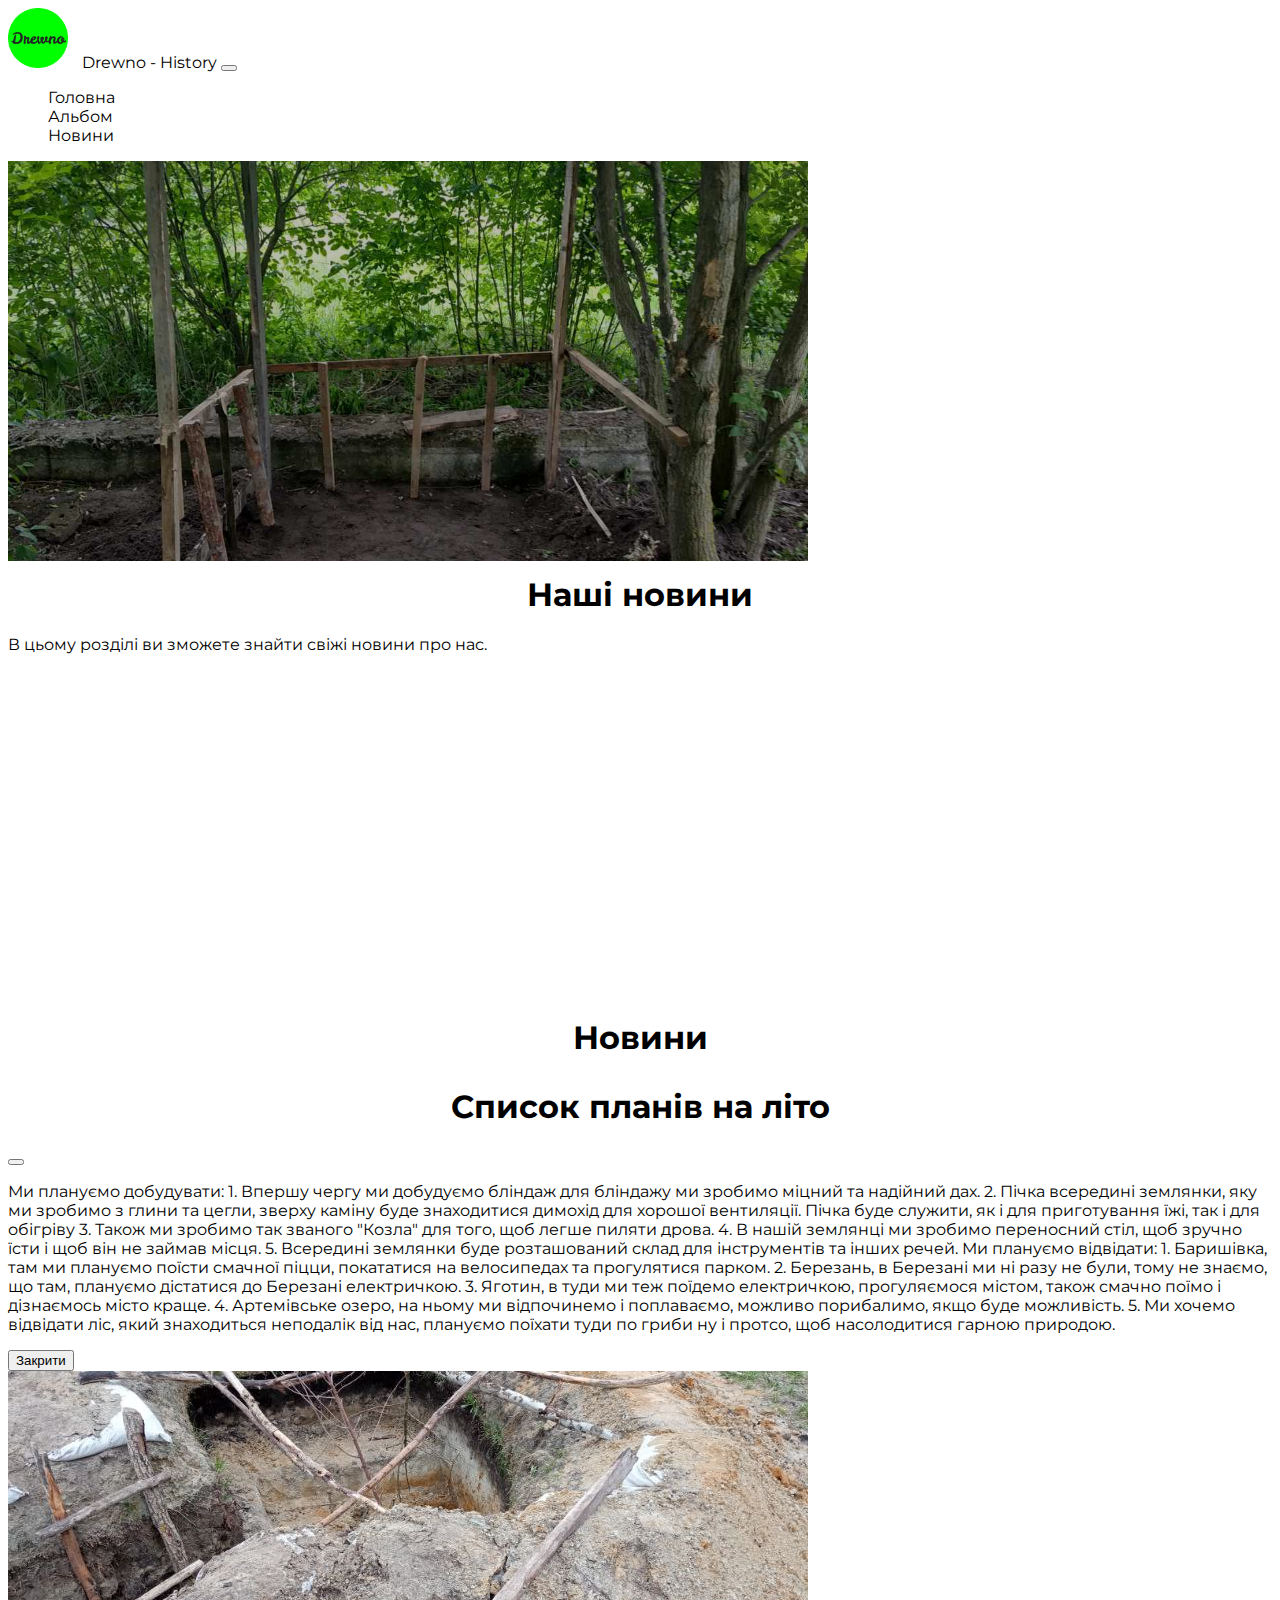
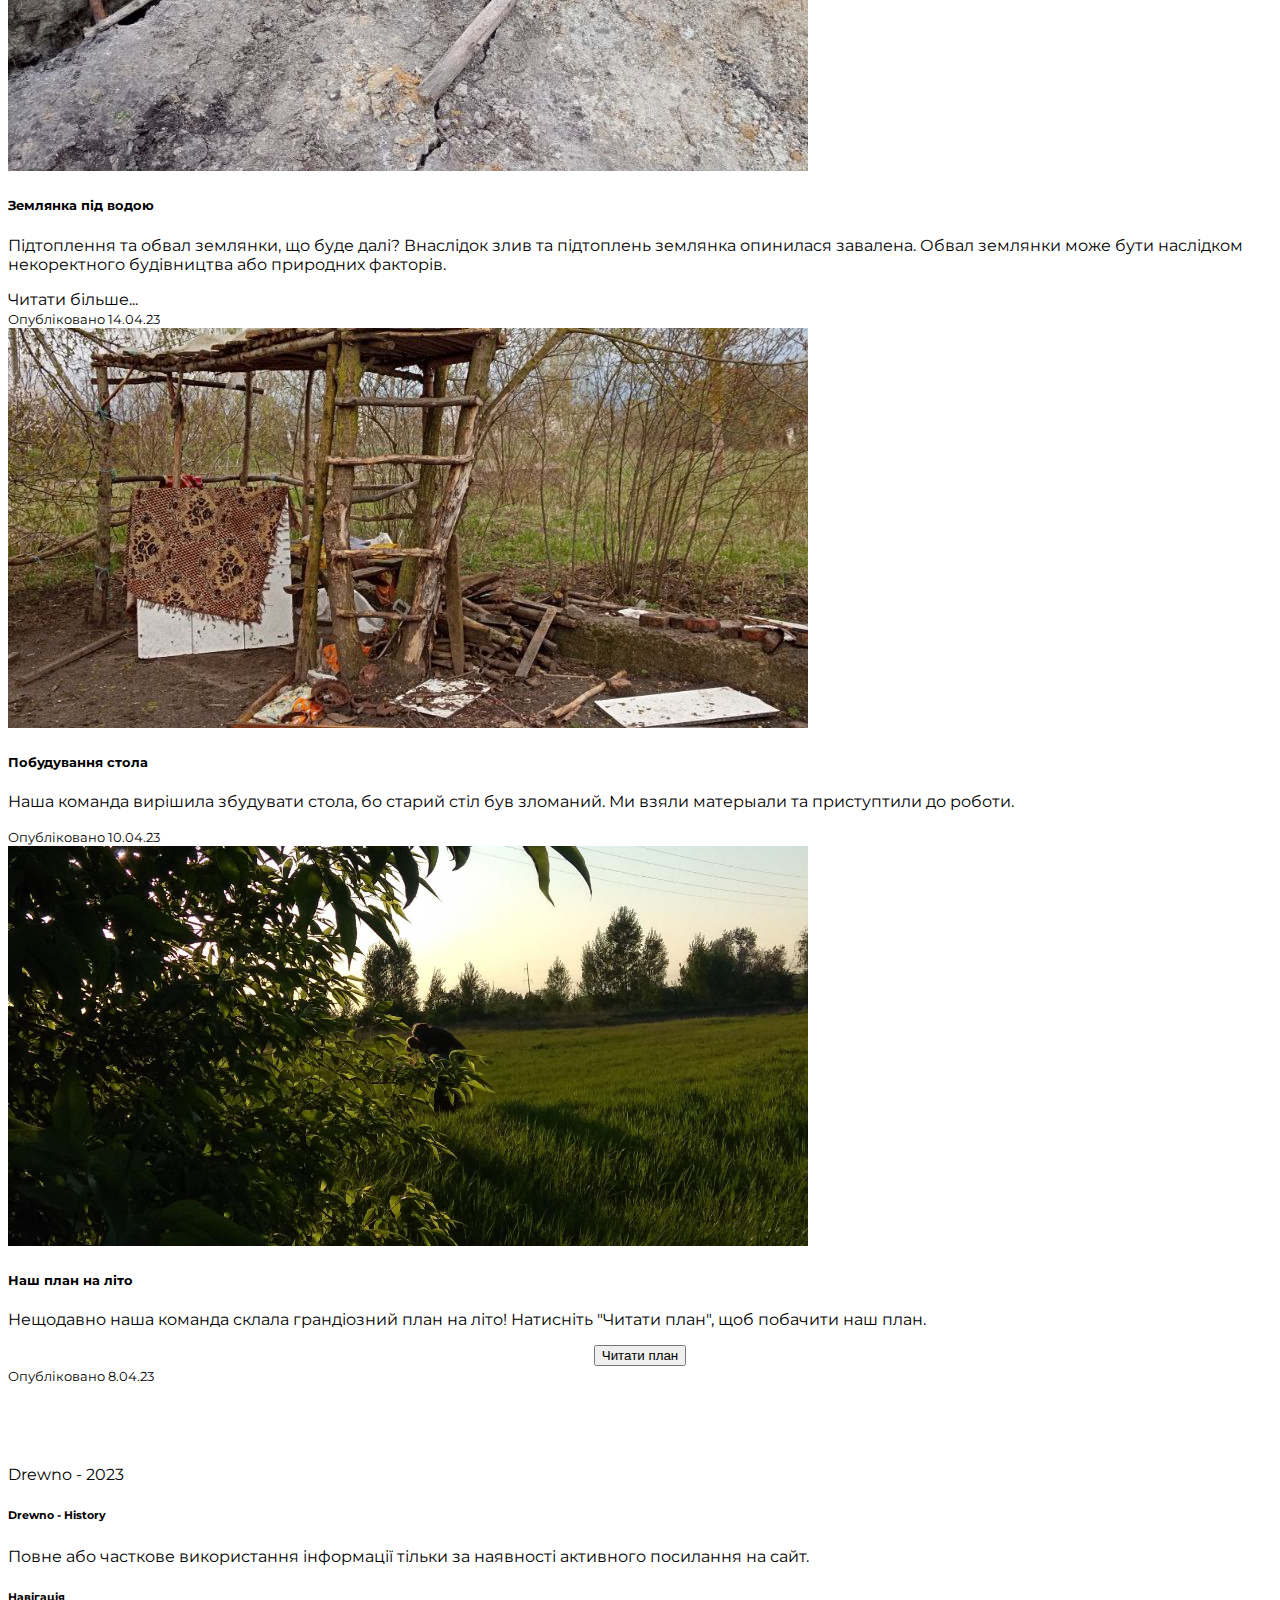
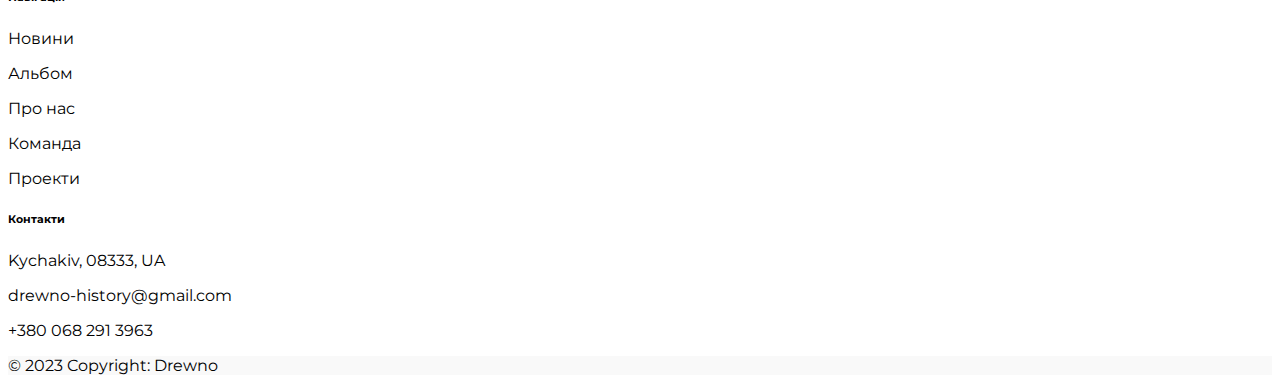
<file: news.html>
<!DOCTYPE html>
<html lang="uk">
<head>
    <meta charset="UTF-8">
    <meta http-equiv="X-UA-Compatible" content="IE=edge">
    <meta name="viewport" content="width=device-width, initial-scale=1.0">
    <title>Drewno - History</title>
    <link rel="preconnect" href="https://fonts.googleapis.com">
        <link rel="preconnect" href="https://fonts.gstatic.com" crossorigin>
        <link href="https://fonts.googleapis.com/css2?family=Montserrat:wght@400;500;600&display=swap" rel="stylesheet">
    <link href="https://cdn.jsdelivr.net/npm/bootstrap@5.2.3/dist/css/bootstrap.min.css" rel="stylesheet" integrity="sha384-rbsA2VBKQhggwzxH7pPCaAqO46MgnOM80zW1RWuH61DGLwZJEdK2Kadq2F9CUG65" crossorigin="anonymous">
    <script src="https://cdn.jsdelivr.net/npm/bootstrap@5.2.3/dist/js/bootstrap.bundle.min.js" integrity="sha384-kenU1KFdBIe4zVF0s0G1M5b4hcpxyD9F7jL+jjXkk+Q2h455rYXK/7HAuoJl+0I4" crossorigin="anonymous"></script>
    <link rel="apple-touch-icon" sizes="180x180" href="/apple-touch-icon.png">
<link rel="icon" type="image/png" sizes="32x32" href="/favicon-32x32.png">
<link rel="icon" type="image/png" sizes="16x16" href="/favicon-16x16.png">
<link rel="manifest" href="/site.webmanifest">
    <link rel="stylesheet" href="styles.css">
    <style>
        .rounded-img {
            width: 60%;
            border-radius: 50%;
            box-shadow: 0 0 10px rgba(26, 9, 9, 0.4);
            padding: 0.6em; 
            margin-bottom: 1em;
        }
    </style>
</head>
<body>
  <nav class="navbar navbar-expand-lg navbar-dark bg-dark">
    <div class="container-fluid">
      <img class="logo" src="android-chrome-192x192.png" alt="Logo" width="60"> 
      <a class="navbar-brand" href="#">Drewno - History</a>
   <button class="navbar-toggler collapsed" type="button" data-bs-toggle="collapse" data-bs-target="#navbarNavDropdown" aria-controls="navbarNavDropdown" aria-expanded="false" aria-label="Toggle navigation">
      <span class="navbar-toggler-icon"></span>
    </button>
    <div class="collapse navbar-collapse" id="navbarNavDropdown">
      <ul class="navbar-nav">
        <li class="nav-item">
          <a class="nav-link" href="/index.html">Головна</a>
        </li>
        <li class="nav-item">
          <a class="nav-link" href="/album.html">Альбом</a>
        </li> 
        <li class="nav-item">
            <a  class="nav-link active" href="news.html">Новини</a>
          </li>     
      </ul>
    </div>
  </div>
</nav>
<main>
  <section>
    <div id="carouselExampleCaptions" class="carousel slide">
      <div class="carousel-inner">
        <div class="carousel-item active">
          <img src="/news-hero-img.png" class="d-block w-100" alt="Drewno">
          <div class="carousel-caption  d-md-block" style="left: 2%;">
            <h1 class="text-start">Наші новини</h1>
            <p class="text-start">В цьому розділі ви зможете знайти свіжі новини про нас.</p>
        </div>
      </div>
    </div>
  </section>
  <section class="news-section">
      <h1 class="text-center news-heading">Новини</h1>
      <div class="modal fade" id="staticBackdrop" data-bs-backdrop="static" data-bs-keyboard="false" tabindex="-1" aria-labelledby="staticBackdropLabel" aria-hidden="true">
          <div class="modal-dialog modal-dialog-scrollable">
            <div class="modal-content">
              <div class="modal-header">
                <h1 class="modal-title fs-5" id="staticBackdropLabel">Список планів на літо</h1>
                <button type="button" class="btn-close" data-bs-dismiss="modal" aria-label="Close"></button>
              </div>
              <div class="modal-body">
                <p>Ми плануємо добудувати:
                1. Впершу чергу ми добудуємо бліндаж для бліндажу ми зробимо міцний та надійний дах.
                2. Пічка всередині землянки, яку ми зробимо з глини та цегли, зверху каміну буде знаходитися димохід для хорошої
                вентиляції. Пічка буде служити, як і для приготування їжі, так і для обігріву
                3. Також ми зробимо так званого "Козла" для того, щоб легше пиляти дрова.
                4. В нашій землянці ми зробимо переносний стіл, щоб зручно їсти і щоб він не займав місця.
                5. Всередині землянки буде розташований склад для інструментів та інших речей.
                Ми плануємо відвідати:
                1. Баришівка, там ми плануємо поїсти смачної піцци, покататися на велосипедах та прогулятися парком.
                2. Березань, в Березані ми ні разу не були, тому не знаємо, що там, плануємо дістатися до Березані електричкою.
                3. Яготин, в туди ми теж поїдемо електричкою, прогуляємося містом, також смачно поїмо і дізнаємось місто краще.
                4. Артемівське озеро, на ньому ми відпочинемо і поплаваємо, можливо порибалимо, якщо буде можливість.
                5. Ми хочемо відвідати ліс, який знаходиться неподалік від нас, плануємо поїхати туди по гриби ну і протсо, щоб
                насолодитися гарною природою.</p>
              </div>
              <div class="modal-footer">
                <button type="button" class="btn btn-secondary" data-bs-dismiss="modal">Закрити</button>
              </div>
            </div>
          </div>
        </div>
    </div>
    <div class="row row-cols-1 row-cols-md-3 g-4">
      <div class="col">
        <div class="card h-100">
          <img src="/phone-img/news-obval-zemlyanka.jpg" class="card-img-top" alt="Землянка">
          <div class="card-body">
            <h5 class="card-title">Землянка під водою</h5>
            <a href="zemlyanka-obval-news.html" class="card-link">
              <p class="card-text">Підтоплення та обвал землянки, що буде далі? Внаслідок злив та підтоплень землянка опинилася завалена. Обвал землянки може бути наслідком некоректного будівництва або природних факторів.</p>
            </a>
            <a href="zemlyanka-obval-news.html">Читати більше...</a>
          </div>
          <div class="card-footer">
            <small class="text-body-secondary">Опубліковано 14.04.23</small>
          </div>
        </div>
      </div>
      <div class="col">
        <div class="card h-100">
          <img src="/phone-img/stol-build-news.jpg" class="card-img-top" alt="Біседка">
          <div class="card-body">
            <h5 class="card-title">Побудування стола</h5>
            <p class="card-text">Наша команда вирішила збудувати стола, бо старий стіл був зломаний. Ми взяли матерыали та приступтили до роботи.</p>
          </div>
          <div class="card-footer">
            <small class="text-body-secondary">Опубліковано 10.04.23</small>
          </div>
        </div>
      </div>
      <div class="col">
        <div class="card h-100">
          <img src="/summer-plan.png" class="card-img-top" alt="...">
          <div class="card-body">
            <h5 class="card-title">Наш план на літо</h5>
            <p class="card-text">Нещодавно наша команда склала грандіозний план на літо! Натисніть "Читати план", щоб побачити наш план.</p>
            <div class="btn-modal">
              <button class="btn btn-primary" data-bs-toggle="modal" data-bs-target="#staticBackdrop">Читати план</button>
            </div>
          </div>
          <div class="card-footer">
            <small class="text-body-secondary">Опубліковано 8.04.23</small>
          </div>
        </div>
      </div>
    </div>
  </section>
  <footer class="bg-dark text-center text-lg-start text-muted">
    <section class="d-flex justify-content-center justify-content-lg-between p-4 border-bottom">
      <!-- Left -->
      <div class="me-5 d-none d-lg-block">
        <span>Drewno - 2023</span>
      </div>
    </section>
    <section class="">
      <div class="container text-center text-md-start mt-5">
        <!-- Grid row -->
        <div class="row mt-3">
          <!-- Grid column -->
          <div class="col-md-3 col-lg-4 col-xl-3 mx-auto mb-4">
            <!-- Content -->
            <h6 class="text-white text-uppercase fw-bold mb-4">
              <i class="fas fa-gem me-3 text-secondary"></i>Drewno - History
            </h6>
            <p class="text-white">
              Повне або часткове використання інформації тільки за наявності активного посилання на сайт.
            </p>
          </div>
          <div class="col-md-2 col-lg-2 col-xl-2 mx-auto mb-4">
            <h6 class="text-white text-uppercase fw-bold mb-4">
              Навігація
            </h6>
            <p class="text-white">
              <a href="news.html" class="text-reset">Новини</a>
            </p>
            <p class="text-white">
              <a href="album.html" class="text-reset">Альбом</a>
            </p>
            <p class="text-white">
              <a href="#about-us" class="text-reset">Про нас</a>
            </p>
            <p class="text-white">
              <a href="#comand" class="text-reset">Команда</a>
            </p>
            <p class="text-white">
              <a href="#projects" class="text-reset">Проекти</a>
            </p>
          </div>
          <div class="col-md-4 col-lg-3 col-xl-3 mx-auto mb-md-0 mb-4">
            <!-- Links -->
            <h6 class="text-white text-uppercase fw-bold mb-4">Контакти</h6>
            <p class="text-white">
              <a href="#" class="text-reset"><i class="fas fa-home me-3 text-secondary"></i> Kychakiv, 08333, UA</a>
            </p>
            <p class="text-white">
              <a href="mailto:drewno-history@gmail.com" class="text-reset"><i
                  class="fas fa-home me-3 text-secondary"></i>drewno-history@gmail.com</a>
            </p>
            <p class="text-white">
              <a href="tel:0682913963" class="text-reset"><i class="fas fa-home me-3 text-secondary"></i>+380 068 291 3963</a>
            </p>
          </div>
        </div>
      </div>
    </section>
    <div class="text-center p-4" style="background-color: rgba(0, 0, 0, 0.025);">
      © 2023 Copyright:
      <a class="text-white text-reset fw-bold" href="index.html">Drewno</a>
    </div>
  </footer>
</main>
</body>
</html>
</file>
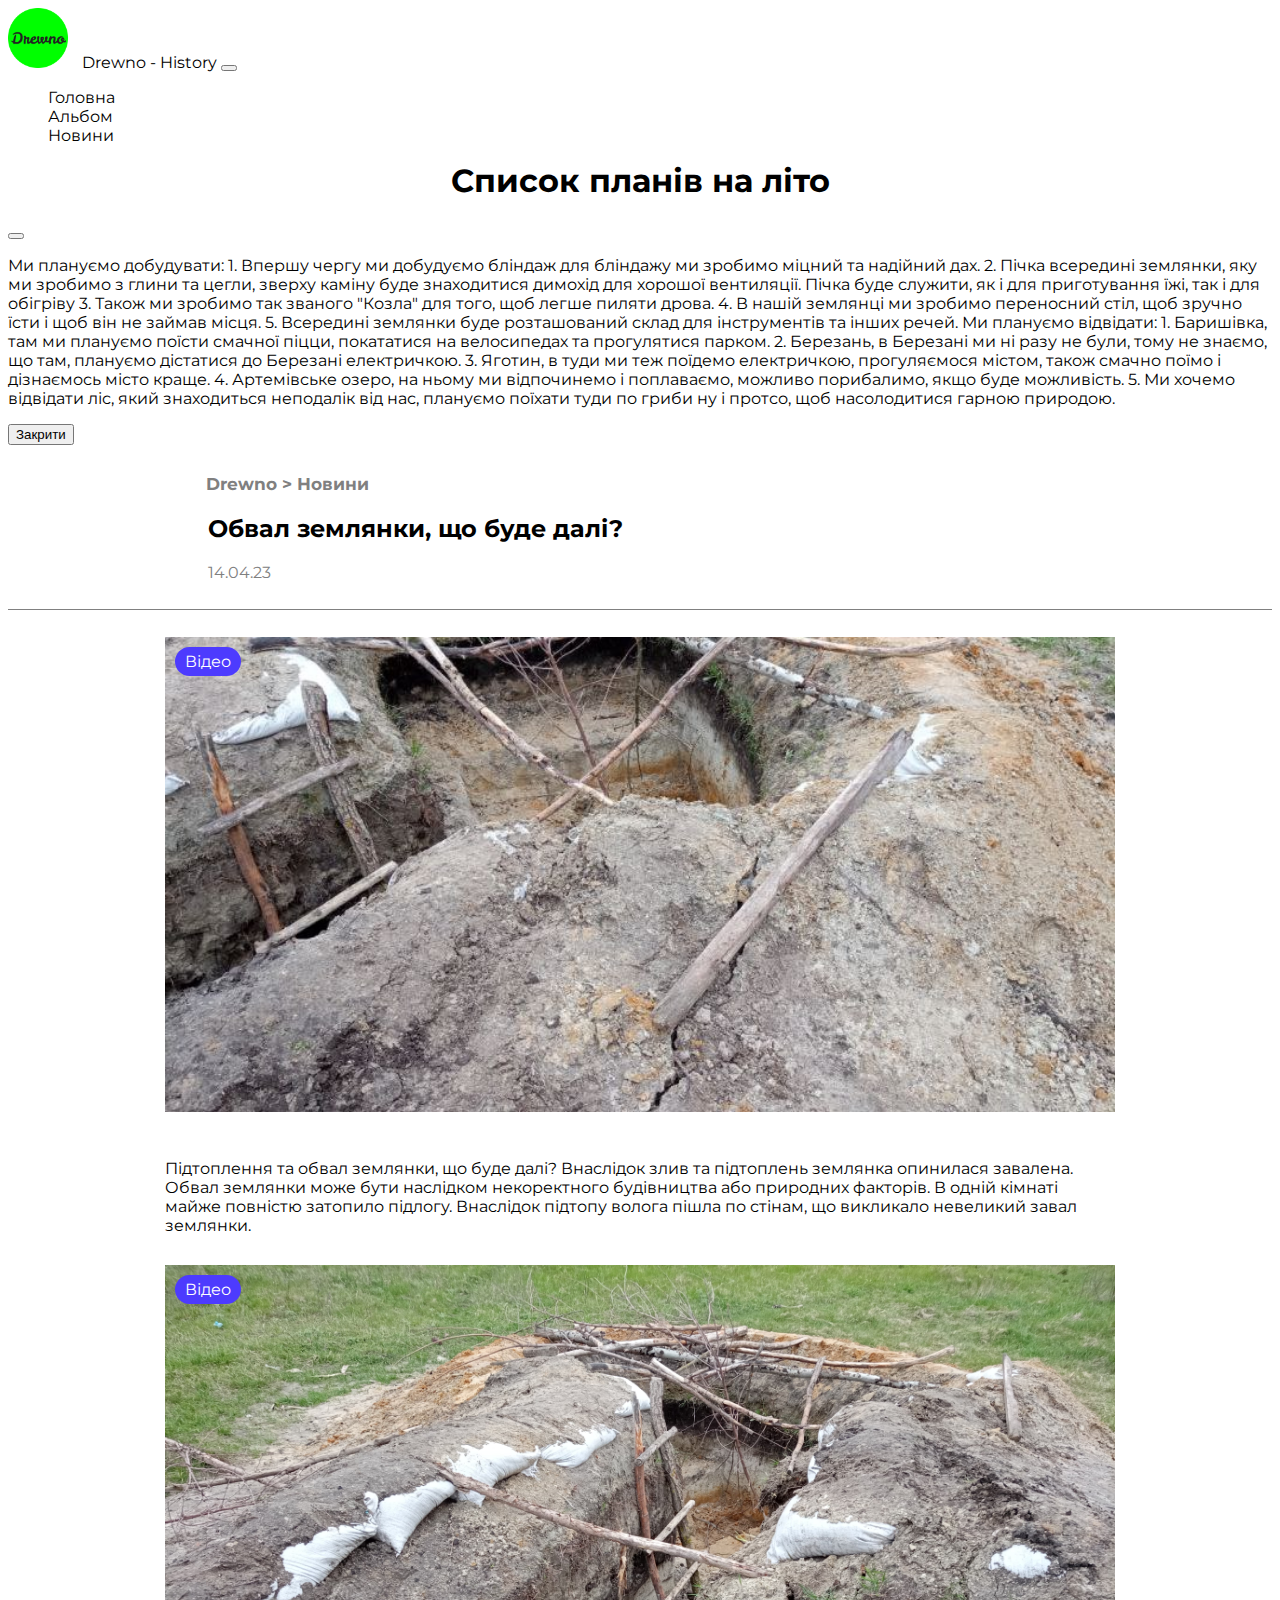
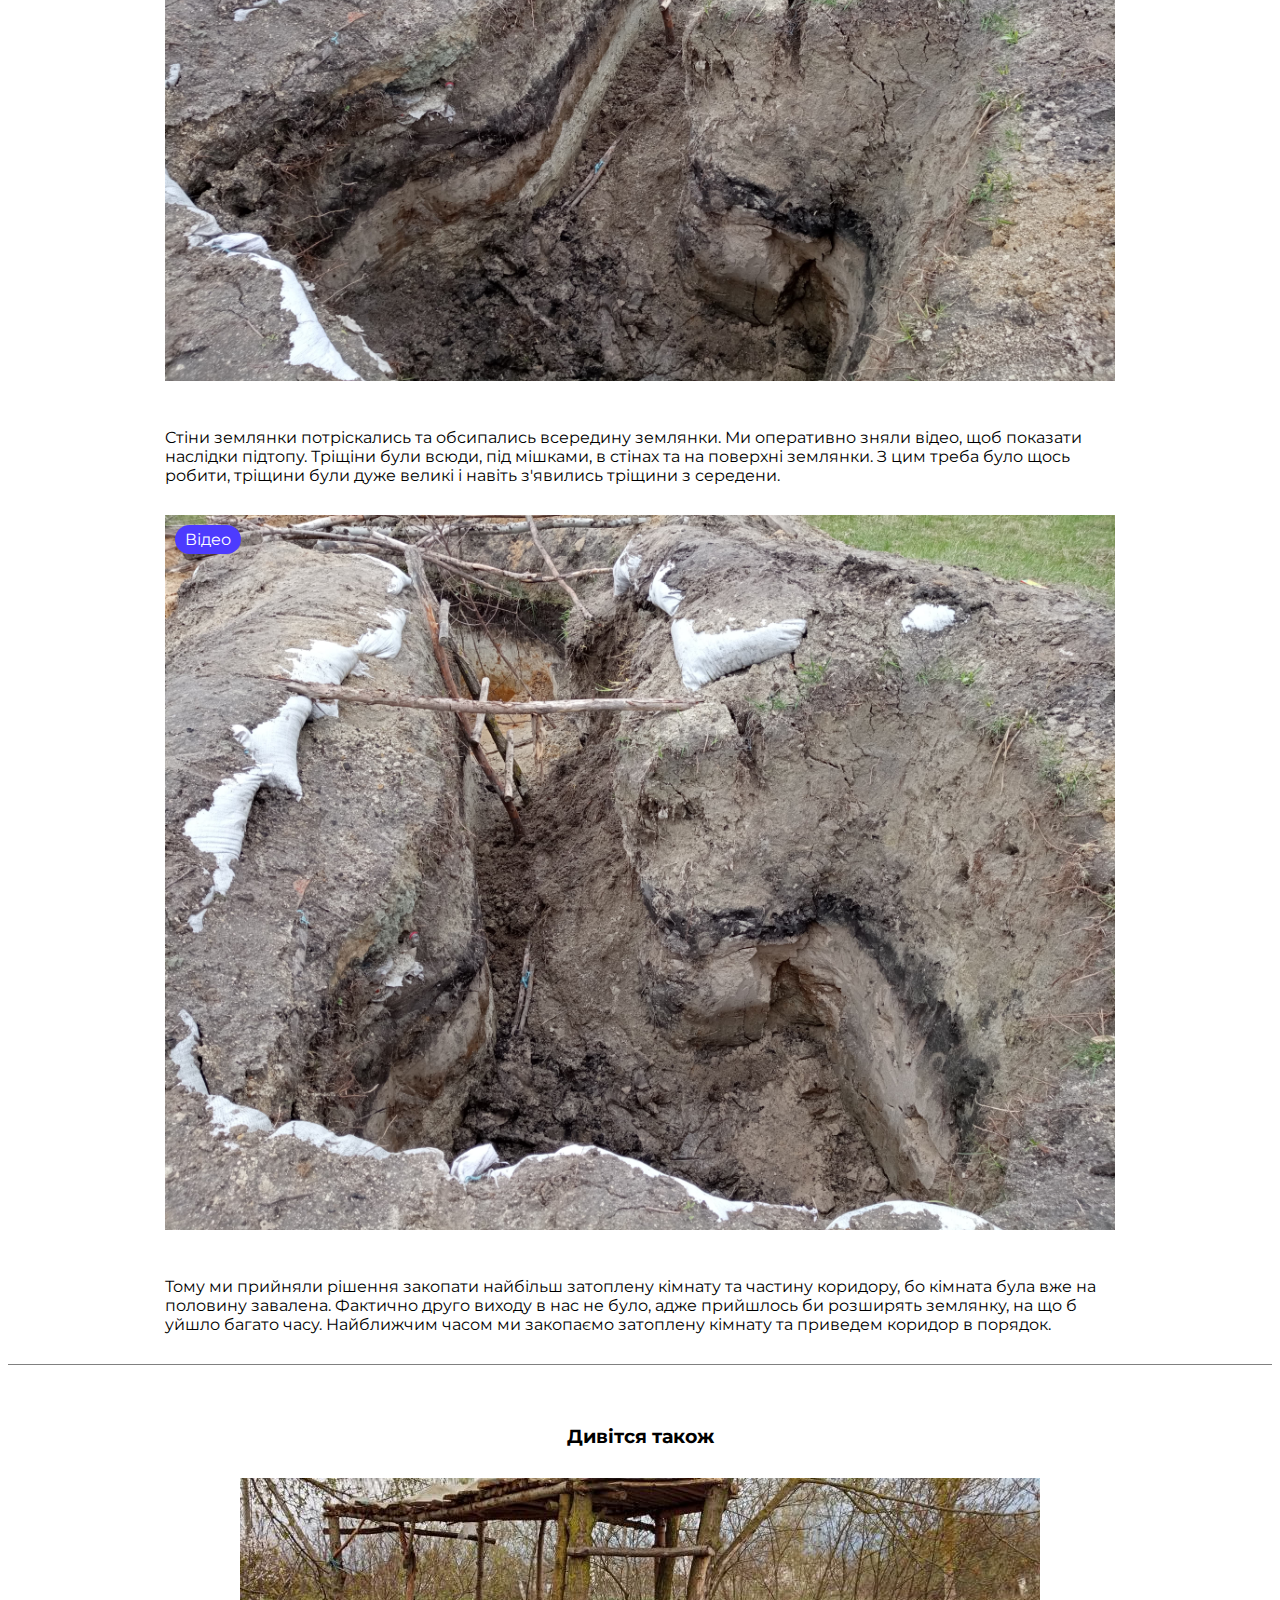
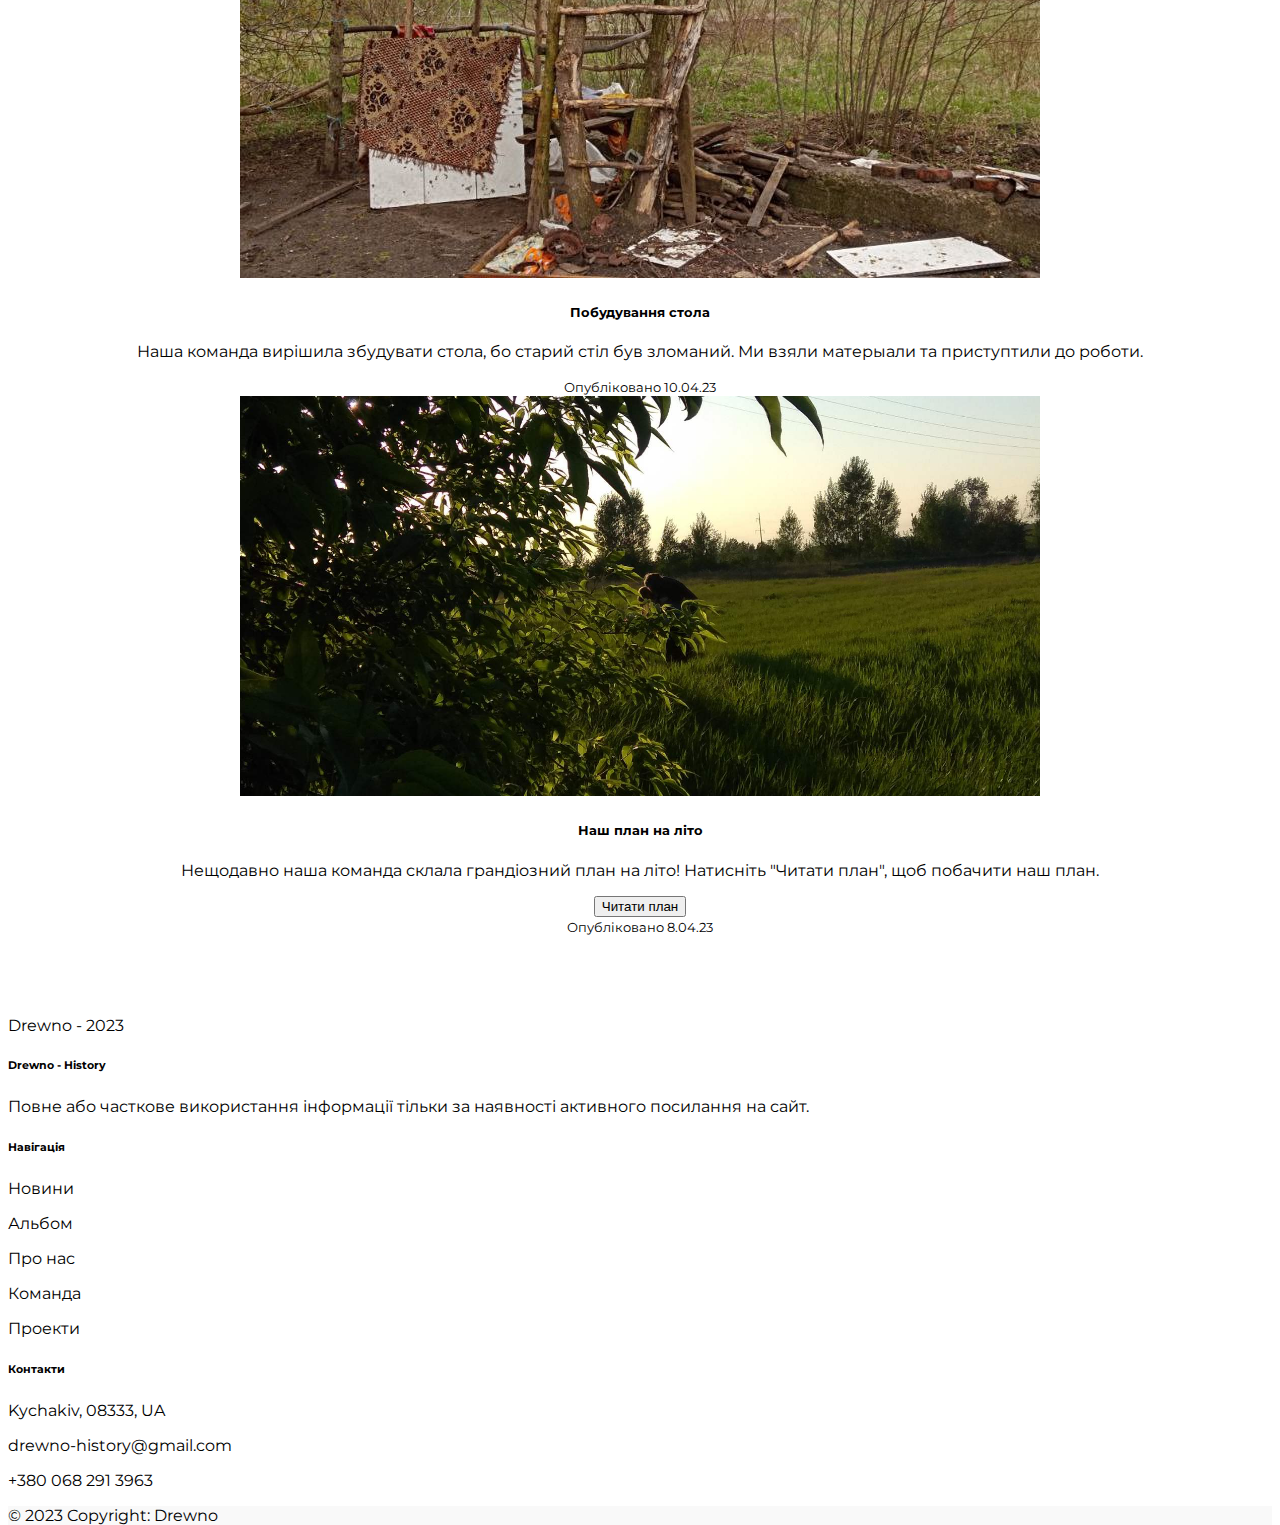
<file: zemlyanka-obval-news.html>
<!DOCTYPE html>
<html lang="uk">
<head>
    <meta charset="UTF-8">
    <meta http-equiv="X-UA-Compatible" content="IE=edge">
    <meta name="viewport" content="width=device-width, initial-scale=1.0">
    <title>Drewno - History</title>
    <link rel="preconnect" href="https://fonts.googleapis.com">
    <link rel="preconnect" href="https://fonts.gstatic.com" crossorigin>
    <link href="https://fonts.googleapis.com/css2?family=Montserrat:wght@400;500;600&display=swap" rel="stylesheet">
    <link href="https://cdn.jsdelivr.net/npm/bootstrap@5.2.3/dist/css/bootstrap.min.css" rel="stylesheet"
        integrity="sha384-rbsA2VBKQhggwzxH7pPCaAqO46MgnOM80zW1RWuH61DGLwZJEdK2Kadq2F9CUG65" crossorigin="anonymous">
    <script src="https://cdn.jsdelivr.net/npm/bootstrap@5.2.3/dist/js/bootstrap.bundle.min.js"
        integrity="sha384-kenU1KFdBIe4zVF0s0G1M5b4hcpxyD9F7jL+jjXkk+Q2h455rYXK/7HAuoJl+0I4"
        crossorigin="anonymous"></script>
    <link rel="apple-touch-icon" sizes="180x180" href="/apple-touch-icon.png">
    <link rel="icon" type="image/png" sizes="32x32" href="/favicon-32x32.png">
    <link rel="icon" type="image/png" sizes="16x16" href="/favicon-16x16.png">
    <link rel="manifest" href="/site.webmanifest">
    <link rel="stylesheet" href="styles.css">
    <style>
        .rounded-img {
            width: 60%;
            border-radius: 50%;
            box-shadow: 0 0 10px rgba(26, 9, 9, 0.4);
            padding: 0.6em;
            margin-bottom: 1em;
        }

        .card {
            border-radius: 1em;
            text-align: center;
            padding: 1em;
        }

        .img-comand:hover {
            background-color: rgba(0, 0, 0, 0.1);
        }
    </style>
</head>

<body>
    <header>
        <nav class="navbar navbar-expand-lg navbar-dark bg-dark">
            <div class="container-fluid">
                <img class="logo" src="android-chrome-192x192.png" alt="Logo" width="60">
                <a class="navbar-brand" href="#">Drewno - History</a>
                <button class="navbar-toggler collapsed" type="button" data-bs-toggle="collapse"
                    data-bs-target="#navbarNavDropdown" aria-controls="navbarNavDropdown" aria-expanded="false"
                    aria-label="Toggle navigation">
                    <span class="navbar-toggler-icon"></span>
                </button>
                <div class="collapse navbar-collapse" id="navbarNavDropdown">
                    <ul class="navbar-nav">
                        <li class="nav-item">
                            <a class="nav-link" href="index.html">Головна</a>
                        </li>
                        <li class="nav-item">
                            <a class="nav-link" href="album.html">Альбом</a>
                        </li>
                        <li class="nav-item">
                            <a class="nav-link" href="news.html">Новини</a>
                        </li>
                    </ul>
                </div>
            </div>
        </nav>
    </header>
    <div class="modal fade" id="staticBackdrop" data-bs-backdrop="static" data-bs-keyboard="false" tabindex="-1"
        aria-labelledby="staticBackdropLabel" aria-hidden="true">
        <div class="modal-dialog modal-dialog-scrollable">
            <div class="modal-content">
                <div class="modal-header">
                    <h1 class="modal-title fs-5" id="staticBackdropLabel">Список планів на літо</h1>
                    <button type="button" class="btn-close" data-bs-dismiss="modal" aria-label="Close"></button>
                </div>
                <div class="modal-body">
                    <p>Ми плануємо добудувати:
                        1. Впершу чергу ми добудуємо бліндаж для бліндажу ми зробимо міцний та надійний дах.
                        2. Пічка всередині землянки, яку ми зробимо з глини та цегли, зверху каміну буде знаходитися димохід
                        для хорошої
                        вентиляції. Пічка буде служити, як і для приготування їжі, так і для обігріву
                        3. Також ми зробимо так званого "Козла" для того, щоб легше пиляти дрова.
                        4. В нашій землянці ми зробимо переносний стіл, щоб зручно їсти і щоб він не займав місця.
                        5. Всередині землянки буде розташований склад для інструментів та інших речей.
                        Ми плануємо відвідати:
                        1. Баришівка, там ми плануємо поїсти смачної піцци, покататися на велосипедах та прогулятися парком.
                        2. Березань, в Березані ми ні разу не були, тому не знаємо, що там, плануємо дістатися до Березані
                        електричкою.
                        3. Яготин, в туди ми теж поїдемо електричкою, прогуляємося містом, також смачно поїмо і дізнаємось
                        місто краще.
                        4. Артемівське озеро, на ньому ми відпочинемо і поплаваємо, можливо порибалимо, якщо буде
                        можливість.
                        5. Ми хочемо відвідати ліс, який знаходиться неподалік від нас, плануємо поїхати туди по гриби ну і
                        протсо, щоб
                        насолодитися гарною природою.</p>
                </div>
                <div class="modal-footer">
                    <button type="button" class="btn btn-secondary" data-bs-dismiss="modal">Закрити</button>
                </div>
            </div>
        </div>
    </div>
    <section class="obval-section">
        <div class="news-info-text">
            <h3 class="obval-nav">Drewno > Новини</h3>
            <h2 class="obval-heading">Обвал землянки, що буде далі?</h2>
            <p class="obval-text">14.04.23</p>
        </div>
        <div class="line"></div>
        <div class="news-img-box">
            <div class="news-img-box">
                <a href="https://youtu.be/bvEX82g0Upo" target="_blank" class="video-link">
                    <img src="/phone-img/news-obval-zemlyanka.jpg"  alt="" class="obval-img">
                    <div class="hover-effect"></div>
                    <div class="video-text">Відео</div>
                    <div class="hover-text">Дивитися відео</div>
                </a>
            </div>
        </div>
        <p class="obval-paragraph">Підтоплення та обвал землянки, що буде далі? Внаслідок злив та підтоплень землянка опинилася завалена. Обвал землянки
        може бути наслідком некоректного будівництва або природних факторів. В одній кімнаті майже повністю затопило підлогу. Внаслідок підтопу волога пішла по стінам, що викликало невеликий завал землянки.</p>
        <div class="news-img-box">
            <div class="news-img-box">
                <a href="https://youtu.be/63PJ-fdue0c" target="_blank" class="video-link">
                    <img src="/phone-img/zemlyanka-obval-opt.jpg" alt="" class="obval-img">
                    <div class="hover-effect"></div>
                    <div class="video-text">Відео</div>
                    <div class="hover-text">Дивитися відео</div>
                </a>
            </div>
        </div>
        <p class="obval-paragraph">Cтіни землянки потріскались та обсипались всередину землянки. Ми оперативно зняли відео, щоб показати наслідки підтопу. Тріщіни були всюди, під мішками, в стінах та на поверхні землянки. З цим треба було щось робити, тріщини були дуже великі і навіть з'явились тріщини з середени. </p>
        <div class="news-img-box">
            <a href="https://youtu.be/0JnuGwagA9U" target="_blank" class="video-link">
                <img src="/phone-img/zemlyanka-koridor-opt.jpg" alt="" class="obval-img">
                <div class="hover-effect"></div>
                <div class="video-text">Відео</div>
                <div class="hover-text">Дивитися відео</div>
            </a>
        </div>
        <p class="obval-paragraph">Тому ми прийняли рішення закопати найбільш затоплену кімнату та частину коридору, бо кімната була вже на половину
         завалена. Фактично друго виходу в нас не було, адже прийшлось би розширять землянку, на що б уйшло багато часу.
         Найближчим часом ми закопаємо затоплену кімнату та приведем коридор в порядок.
        </p>
        <div class="line"></div>
        <h3 class="dodat-heading">Дивітся також</h3>
        <div class="row row-cols-1 row-cols-md-3 g-4">
            <div class="col">
                <div class="card h-100">
                    <img src="/phone-img/stol-build-news.jpg" class="card-img-top" alt="Біседка">
                    <div class="card-body">
                        <h5 class="card-title">Побудування стола</h5>
                        <p class="card-text">Наша команда вирішила збудувати стола, бо старий стіл був зломаний. Ми взяли матерыали
                            та приступтили до роботи.</p>
                    </div>
                    <div class="card-footer">
                        <small class="text-body-secondary">Опубліковано 10.04.23</small>
                    </div>
                </div>
            </div>
            <div class="col">
                <div class="card h-100">
                    <img src="/summer-plan.png" class="card-img-top" alt="...">
                    <div class="card-body">
                        <h5 class="card-title">Наш план на літо</h5>
                        <p class="card-text">Нещодавно наша команда склала грандіозний план на літо! Натисніть "Читати план", щоб
                            побачити наш план.</p>
                        <div class="btn-modal">
                            <button class="btn btn-primary" data-bs-toggle="modal" data-bs-target="#staticBackdrop">Читати
                                план</button>
                        </div>
                    </div>
                    <div class="card-footer">
                        <small class="text-body-secondary">Опубліковано 8.04.23</small>
                    </div>
                </div>
            </div>
            </div>
        </div>
    </section>
    <footer class="bg-dark text-center text-lg-start text-muted footer-news">
        <!-- Section: Social media -->
        <section class="d-flex justify-content-center justify-content-lg-between p-4 border-bottom">
            <!-- Left -->
            <div class="me-5 d-none d-lg-block">
                <span>Drewno - 2023</span>
            </div>
        </section>
        <section class="">
            <div class="container text-center text-md-start mt-5">
                <!-- Grid row -->
                <div class="row mt-3">
                    <!-- Grid column -->
                    <div class="col-md-3 col-lg-4 col-xl-3 mx-auto mb-4">
                        <!-- Content -->
                        <h6 class="text-white text-uppercase fw-bold mb-4">
                            <i class="fas fa-gem me-3 text-secondary"></i>Drewno - History
                        </h6>
                        <p class="text-white">
                            Повне або часткове використання інформації тільки за наявності активного посилання на сайт.
                        </p>
                    </div>
                    <div class="col-md-2 col-lg-2 col-xl-2 mx-auto mb-4">
                        <h6 class="text-white text-uppercase fw-bold mb-4">
                            Навігація
                        </h6>
                        <p class="text-white">
                            <a href="news.html" class="text-reset">Новини</a>
                        </p>
                        <p class="text-white">
                            <a href="album.html" class="text-reset">Альбом</a>
                        </p>
                        <p class="text-white">
                            <a href="#about-us" class="text-reset">Про нас</a>
                        </p>
                        <p class="text-white">
                            <a href="#comand" class="text-reset">Команда</a>
                        </p>
                        <p class="text-white">
                            <a href="#projects" class="text-reset">Проекти</a>
                        </p>
                    </div>
                    <div class="col-md-4 col-lg-3 col-xl-3 mx-auto mb-md-0 mb-4">
                        <h6 class="text-white text-uppercase fw-bold mb-4">Контакти</h6>
                        <p class="text-white">
                            <a href="#" class="text-reset"><i class="fas fa-home me-3 text-secondary"></i> Kychakiv, 08333,
                                UA</a>
                        </p>
                        <p class="text-white">
                            <a href="mailto:drewno-history@gmail.com" class="text-reset"><i
                                    class="fas fa-home me-3 text-secondary"></i>drewno-history@gmail.com</a>
                        </p>
                        <p class="text-white">
                            <a href="tel:0682913963" class="text-reset"><i class="fas fa-home me-3 text-secondary"></i>+380
                                068 291 3963</a>
                        </p>
    
                    </div>
                    <!-- Grid column -->
                </div>
            </div>
        </section>
        <div class="text-center p-4" style="background-color: rgba(0, 0, 0, 0.025);">
            © 2023 Copyright:
            <a class="text-white text-reset fw-bold" href="index.html">Drewno</a>
        </div>
    </footer>
</file>
<file: styles.css>
html,
body {
    height: 100%;
    font-family: 'Montserrat', sans-serif;
} 

.logo {
    margin-right: 10px;
}

h1 {
    text-align: center;
    margin-top: 10px;
}

ul {
    list-style-type: none;
}

a {
    text-decoration: none;
    color: black;

}

a:hover {
    color: #949494;
}

a:active {
    color: #949494;
}

.text-me {
   margin-bottom: 0;
   text-align: center;
   margin-top: 15px; 
}

.btn-plan {
    background-color:#4aea37;
    border-radius: 8px;
    border: none;
}

.btn-modal {
    display: flex;
    justify-content: center;
}

.card-img {
    border: none;
    background-color: blue;
}

.hero-album {
    margin-top: 20px;
    margin-bottom: 15px;
}

.card {
    padding: 0px !important;
}

.about-heading {
    text-align: center;
    padding-bottom: 20px;
}

.projects {
    background: #F5F4FA;
    padding-top: 40px;
    padding-bottom: 70px;
}

.card-project {
    border: none;
}

.album-items {
    padding: 0 !important;
}

.about-comand {
    padding-bottom: 30px;
    padding-top: 11px;
}

.news-text {
    padding-top: 25px;
    padding-bottom: 15px;
}

.news-section {
    padding-bottom: 80px;
    padding-top: 15px;
}

.photogalery-one {
    padding-top: 40px;
}

.nav-galery {
    padding-bottom: 30px;
}

.galery-heading {
    text-align: center;
    margin-bottom: 10px;
    font-size: 29px;
}

.photo-text {
    text-align: center;
    margin-bottom: 10px;
    font-size: 17px;
}

.photo-heading {
    text-align: center;
    margin-bottom: 25px;
    font-size: 31px;
}

.news-heading {
    padding-top: 35px;
    padding-bottom: 8px;
}

.gallery {
    display: grid;
    grid-template-columns: repeat(auto-fit, minmax(250px, 1fr));
    gap: 0.1rem;
    background-color: black;
}

.gallery img {
    display: block;
    width: 100%;
}

@media screen and (max-width: 768px) {
    .gallery {
        grid-template-columns: repeat(3, 1fr);
    }
}

.gallery a:hover img {
    opacity: 0.9;
    cursor: pointer;
}

.gallery a:active img {
    opacity: 0.8;
    cursor: pointer;
}

.text {
    font-style: normal;
}

.hidden {
    display: none;
}

.read-more-button {
    display: block;
    color: black;
    cursor: pointer;
}

.footer-link {
    margin-bottom: 16px !important;
}

.card-link:hover {
    color: #808080;
}

.card-link:active {
    color: #808080;
}

.video-link {
    position: relative;
    display: inline-block;
}

.video-link:hover .hover-effect::before {
    content: "";
    position: absolute;
    top: 0;
    left: 0;
    width: 100%;
    height: 100%;
    background-color: rgba(0, 0, 0, 0.7);
    z-index: 1;
}

.video-link:hover .hover-text {
    opacity: 1;
}


.video-text {
    position: absolute;
    top: 10px;
    left: 10px;
    background-color: #4d3bfe;
    border-radius: 1em;
    color: #fff;
    font-size: 16px;
    padding: 5px 10px;
    z-index: 2;
}

.hover-effect {
    position: absolute;
    top: 0;
    left: 0;
    width: 100%;
    height: 100%;
    transition: background-color 0.3s ease-in-out;
    z-index: 0;
}

.hover-text {
    position: absolute;
    top: 50%;
    left: 50%;
    transform: translate(-50%, -50%);
    color: #fff;
    font-size: 16px;
    opacity: 0;
    transition: opacity 0.2s ease-in-out;
}

.video-one {
    padding-top: 76px;
}

.video-heading {
    font-size: 29px;
    text-align: center;
    margin-bottom: 8px;
}

.video-paragaph {
    text-align: center;
    margin-bottom: 27px;
    font-size: 17px;
}

.tex-container {
    padding-top: 160px;
}

.btn-primary:hover{
    transition: 370ms;
    transform: scale(1.1);
}

.obval-section {
    padding-top: 12px;
}

.obval-heading {
    padding-left: 10px;
}

.obval-text {
    padding-left: 10px;
    color:#808080;
}

.about-us-container {
    display: flex;
    justify-content: center;
    align-items: center;
}

.obval-nav {
    font-size: 17px;
    padding-left: 8px;
    color:#808080;
}

.news-img-box {
    display: flex;
    justify-content: center;
}

@media (max-width: 767px) {
    .obval-img {
        width: 390px;
    }
}

@media (min-width: 768px) {
    .obval-img {
        width: 950px;
    }
}

.obval-img {
    margin-bottom: 20px;
}

.line {
    border-top: 1px solid gray;
    margin-top: 27px;
    margin-bottom: 27px;
}

.obval-paragraph {
    margin: 0 auto;
    margin-top: 23px;
    margin-bottom: 30px;
}

@media (max-width: 767px) {
    .obval-paragraph {
        width: 380px;
    }
}

@media (min-width: 768px) {
    .obval-paragraph {
        width: 950px;
    }
}

@media (min-width: 768px) {
    .news-info-text {
        padding-left: 190px;
    }
}


.dodat-heading {
    text-align: center;
    margin-top: 60px;
    margin-bottom: 30px;
}

.footer-news {
    margin-top: 80px;
}

@media (min-width: 768px) {
    .hero-heading {
        font-size: 47px;
    }

    .hero-text {
        font-size: 28px;
    }

    .carousel-caption {
        padding-bottom: 18rem;
    }
}
</file>
